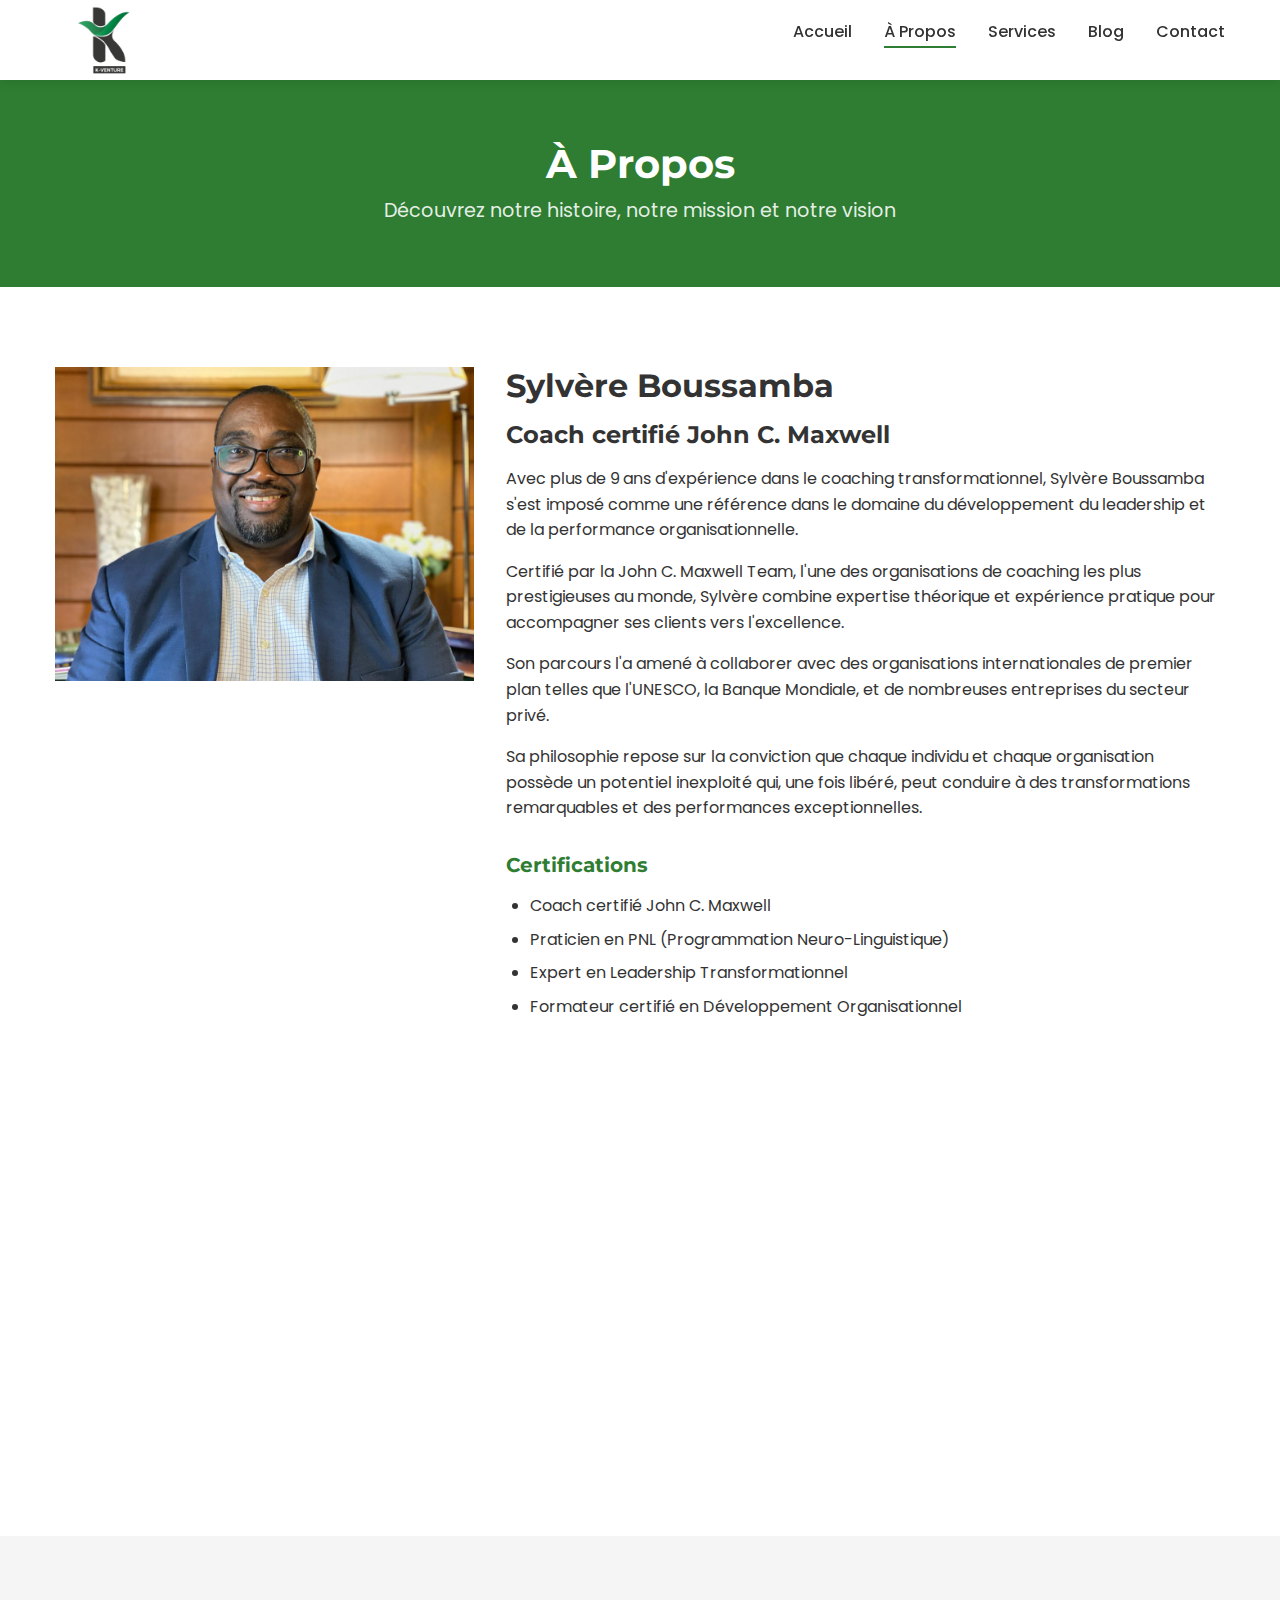
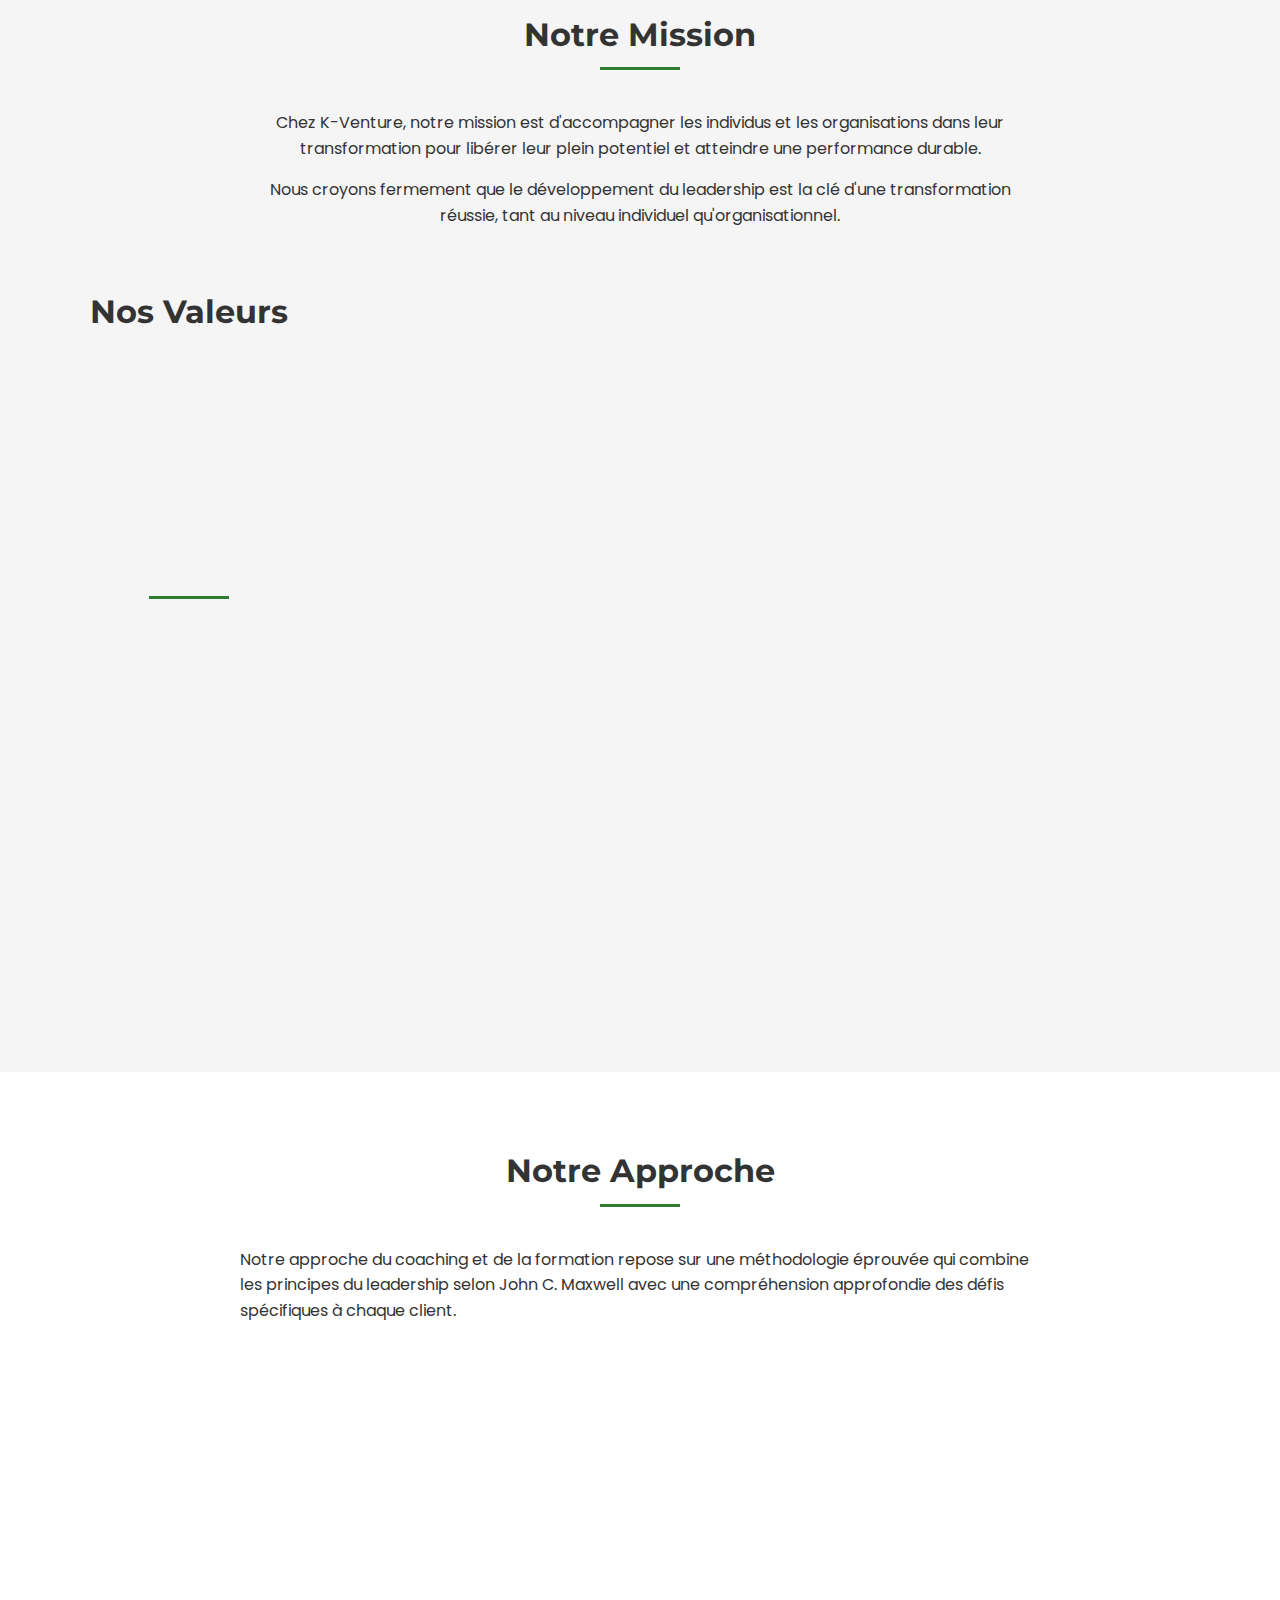
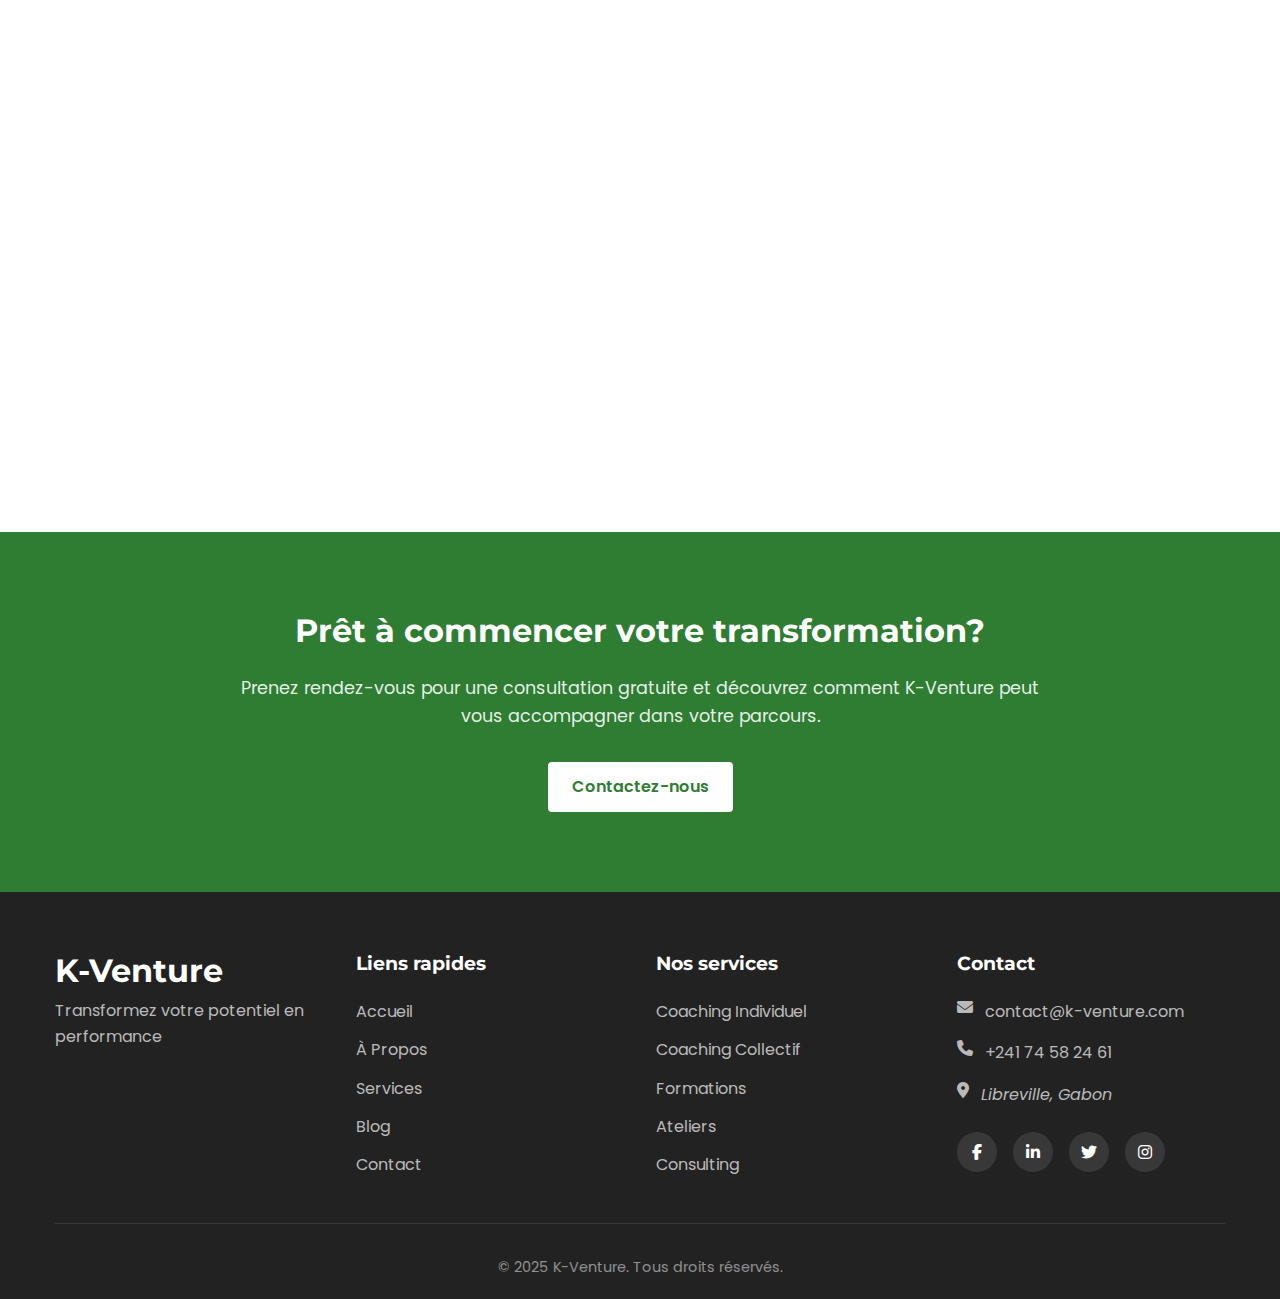
<file: about.html>
<!DOCTYPE html>
<html lang="fr">
<head>
  <meta charset="UTF-8">
  <meta name="viewport" content="width=device-width, initial-scale=1.0">
  <title>À Propos | K-Venture</title>
  <meta name="description" content="Découvrez Sylvère Boussamba, coach certifié John C. Maxwell et fondateur de K-Venture, cabinet de coaching transformationnel.">
  <link rel="stylesheet" href="styles.css">
  <link rel="stylesheet" href="https://cdnjs.cloudflare.com/ajax/libs/font-awesome/6.4.0/css/all.min.css">
  <link rel="preconnect" href="https://fonts.googleapis.com">
  <link rel="preconnect" href="https://fonts.gstatic.com" crossorigin>
  <link href="https://fonts.googleapis.com/css2?family=Montserrat:wght@300;400;500;600;700&family=Poppins:wght@300;400;500;600;700&display=swap" rel="stylesheet">
</head>
<body>
  <header>
    <div class="container">
      <div class="header-content">
        <div class="logo">
          <a href="index.html">
             <img class= "logo-entete" src="../photo/logo.png" alt="K-Venture">
          </a>
        </div>
        <nav>
          <ul class="nav-links">
            <li><a href="index.html">Accueil</a></li>
            <li><a href="about.html" class="active">À Propos</a></li>
            <li><a href="services.html">Services</a></li>
            <li><a href="blog.html">Blog</a></li>
            <li><a href="contact.html">Contact</a></li>
          </ul>
          <div class="mobile-menu-btn">
            <span></span>
            <span></span>
            <span></span>
          </div>
        </nav>
      </div>
    </div>
  </header>

  <main>
    <!-- Page Header -->
    <section class="page-header">
      <div class="container">
        <h1>À Propos</h1>
        <p>Découvrez notre histoire, notre mission et notre vision</p>
      </div>
    </section>

    <!-- About Sylvere -->
    <section class="about-sylvere">
      <div class="container">
        <div class="about-grid">
          <div class="about-image">
            <img src="../photo/coach-sylvere.jpeg" alt="Sylvère Boussamba, Coach certifié John C. Maxwell">
          </div>
          <div class="about-content">
            <h2>Sylvère Boussamba</h2>
            <h3>Coach certifié John C. Maxwell</h3>
            <p>Avec plus de 9 ans d'expérience dans le coaching transformationnel, Sylvère Boussamba s'est imposé comme une référence dans le domaine du développement du leadership et de la performance organisationnelle.</p>
            <p>Certifié par la John C. Maxwell Team, l'une des organisations de coaching les plus prestigieuses au monde, Sylvère combine expertise théorique et expérience pratique pour accompagner ses clients vers l'excellence.</p>
            <p>Son parcours l'a amené à collaborer avec des organisations internationales de premier plan telles que l'UNESCO, la Banque Mondiale, et de nombreuses entreprises du secteur privé.</p>
            <p>Sa philosophie repose sur la conviction que chaque individu et chaque organisation possède un potentiel inexploité qui, une fois libéré, peut conduire à des transformations remarquables et des performances exceptionnelles.</p>
            
            <div class="credentials">
              <h4>Certifications</h4>
              <ul>
                <li>Coach certifié John C. Maxwell</li>
                <li>Praticien en PNL (Programmation Neuro-Linguistique)</li>
                <li>Expert en Leadership Transformationnel</li>
                <li>Formateur certifié en Développement Organisationnel</li>
              </ul>
            </div>
            
            <div class="video-container">
              <iframe width="560" height="315" src="https://www.youtube.com/embed/Q8lts1iP1AM" title="Présentation de Sylvère Boussamba" frameborder="0" allow="accelerometer; autoplay; clipboard-write; encrypted-media; gyroscope; picture-in-picture" allowfullscreen></iframe>
            </div>
          </div>
        </div>
      </div>
    </section>

    <!-- Mission & Values -->
    <section class="mission-values">
      <div class="container">
        <div class="mission-content">
          <h2 class="section-title">Notre Mission</h2>
          <p>Chez K-Venture, notre mission est d'accompagner les individus et les organisations dans leur transformation pour libérer leur plein potentiel et atteindre une performance durable.</p>
          <p>Nous croyons fermement que le développement du leadership est la clé d'une transformation réussie, tant au niveau individuel qu'organisationnel.</p>
        </div>
        
        <div class="values-grid">
          <h2 class="section-title">Nos Valeurs</h2>
          <div class="value-card">
            <div class="value-icon">
              <i class="fas fa-lightbulb"></i>
            </div>
            <h3>Transformation</h3>
            <p>Nous croyons au pouvoir de la transformation comme moteur de progrès et d'évolution.</p>
          </div>
          <div class="value-card">
            <div class="value-icon">
              <i class="fas fa-rocket"></i>
            </div>
            <h3>Excellence</h3>
            <p>Nous visons l'excellence dans tout ce que nous entreprenons et encourageons nos clients à faire de même.</p>
          </div>
          <div class="value-card">
            <div class="value-icon">
              <i class="fas fa-handshake"></i>
            </div>
            <h3>Intégrité</h3>
            <p>Nous agissons avec honnêteté, transparence et respect dans toutes nos interactions.</p>
          </div>
          <div class="value-card">
            <div class="value-icon">
              <i class="fas fa-users"></i>
            </div>
            <h3>Leadership</h3>
            <p>Nous croyons que le leadership authentique est la clé d'une transformation durable.</p>
          </div>
        </div>
      </div>
    </section>

    <!-- Approach -->
    <section class="approach">
      <div class="container">
        <h2 class="section-title">Notre Approche</h2>
        <div class="approach-content">
          <p>Notre approche du coaching et de la formation repose sur une méthodologie éprouvée qui combine les principes du leadership selon John C. Maxwell avec une compréhension approfondie des défis spécifiques à chaque client.</p>
          
          <div class="approach-steps">
            <div class="step">
              <div class="step-number">1</div>
              <div class="step-content">
                <h3>Évaluation</h3>
                <p>Nous commençons par une évaluation approfondie pour comprendre vos besoins, vos défis et vos objectifs spécifiques.</p>
              </div>
            </div>
            <div class="step">
              <div class="step-number">2</div>
              <div class="step-content">
                <h3>Conception</h3>
                <p>Nous élaborons un programme sur mesure adapté à vos besoins spécifiques et aligné sur vos objectifs.</p>
              </div>
            </div>
            <div class="step">
              <div class="step-number">3</div>
              <div class="step-content">
                <h3>Implémentation</h3>
                <p>Nous mettons en œuvre le programme à travers des sessions de coaching, des ateliers et des formations.</p>
              </div>
            </div>
            <div class="step">
              <div class="step-number">4</div>
              <div class="step-content">
                <h3>Suivi</h3>
                <p>Nous assurons un suivi régulier pour mesurer les progrès et ajuster le programme si nécessaire.</p>
              </div>
            </div>
            <div class="step">
              <div class="step-number">5</div>
              <div class="step-content">
                <h3>Évaluation des résultats</h3>
                <p>Nous évaluons les résultats obtenus et définissons les prochaines étapes pour assurer une transformation durable.</p>
              </div>
            </div>
          </div>
        </div>
      </div>
    </section>

    <!-- CTA Section -->
    <section class="cta-section">
      <div class="container">
        <div class="cta-content">
          <h2>Prêt à commencer votre transformation?</h2>
          <p>Prenez rendez-vous pour une consultation gratuite et découvrez comment K-Venture peut vous accompagner dans votre parcours.</p>
          <a href="contact.html" class="btn btn-primary">Contactez-nous</a>
        </div>
      </div>
    </section>
  </main>

  <footer>
    <div class="container">
      <div class="footer-content">
        <div class="footer-logo">
          <h2>K-Venture</h2>
          <p>Transformez votre potentiel en performance</p>
        </div>
        <div class="footer-links">
          <h3>Liens rapides</h3>
          <ul>
            <li><a href="index.html">Accueil</a></li>
            <li><a href="about.html">À Propos</a></li>
            <li><a href="services.html">Services</a></li>
            <li><a href="blog.html">Blog</a></li>
            <li><a href="contact.html">Contact</a></li>
          </ul>
        </div>
        <div class="footer-services">
          <h3>Nos services</h3>
          <ul>
            <li><a href="services.html#individual">Coaching Individuel</a></li>
            <li><a href="services.html#collective">Coaching Collectif</a></li>
            <li><a href="services.html#training">Formations</a></li>
            <li><a href="services.html#workshops">Ateliers</a></li>
            <li><a href="services.html#consulting">Consulting</a></li>
          </ul>
        </div>
        <div class="footer-contact">
          <h3>Contact</h3>
          <ul>
            <li><i class="fas fa-envelope"></i> <a href="mailto:contact@k-venture.com">contact@k-venture.com</a></li>
            <li><i class="fas fa-phone"></i> <a href="tel:+123456789">+241 74 58 24 61</a></li>
            <li><i class="fas fa-map-marker-alt"></i> <address>Libreville, Gabon</address></li>
          </ul>
          <div class="social-links">
            <a href="#" target="_blank"><i class="fab fa-facebook-f"></i></a>
            <a href="#" target="_blank"><i class="fab fa-linkedin-in"></i></a>
            <a href="#" target="_blank"><i class="fab fa-twitter"></i></a>
            <a href="#" target="_blank"><i class="fab fa-instagram"></i></a>
          </div>
        </div>
      </div>
      <div class="footer-bottom">
        <p>&copy; 2025 K-Venture. Tous droits réservés.</p>
      </div>
    </div>
  </footer>

  <script src="script.js"></script>
</body>
</html>
</file>
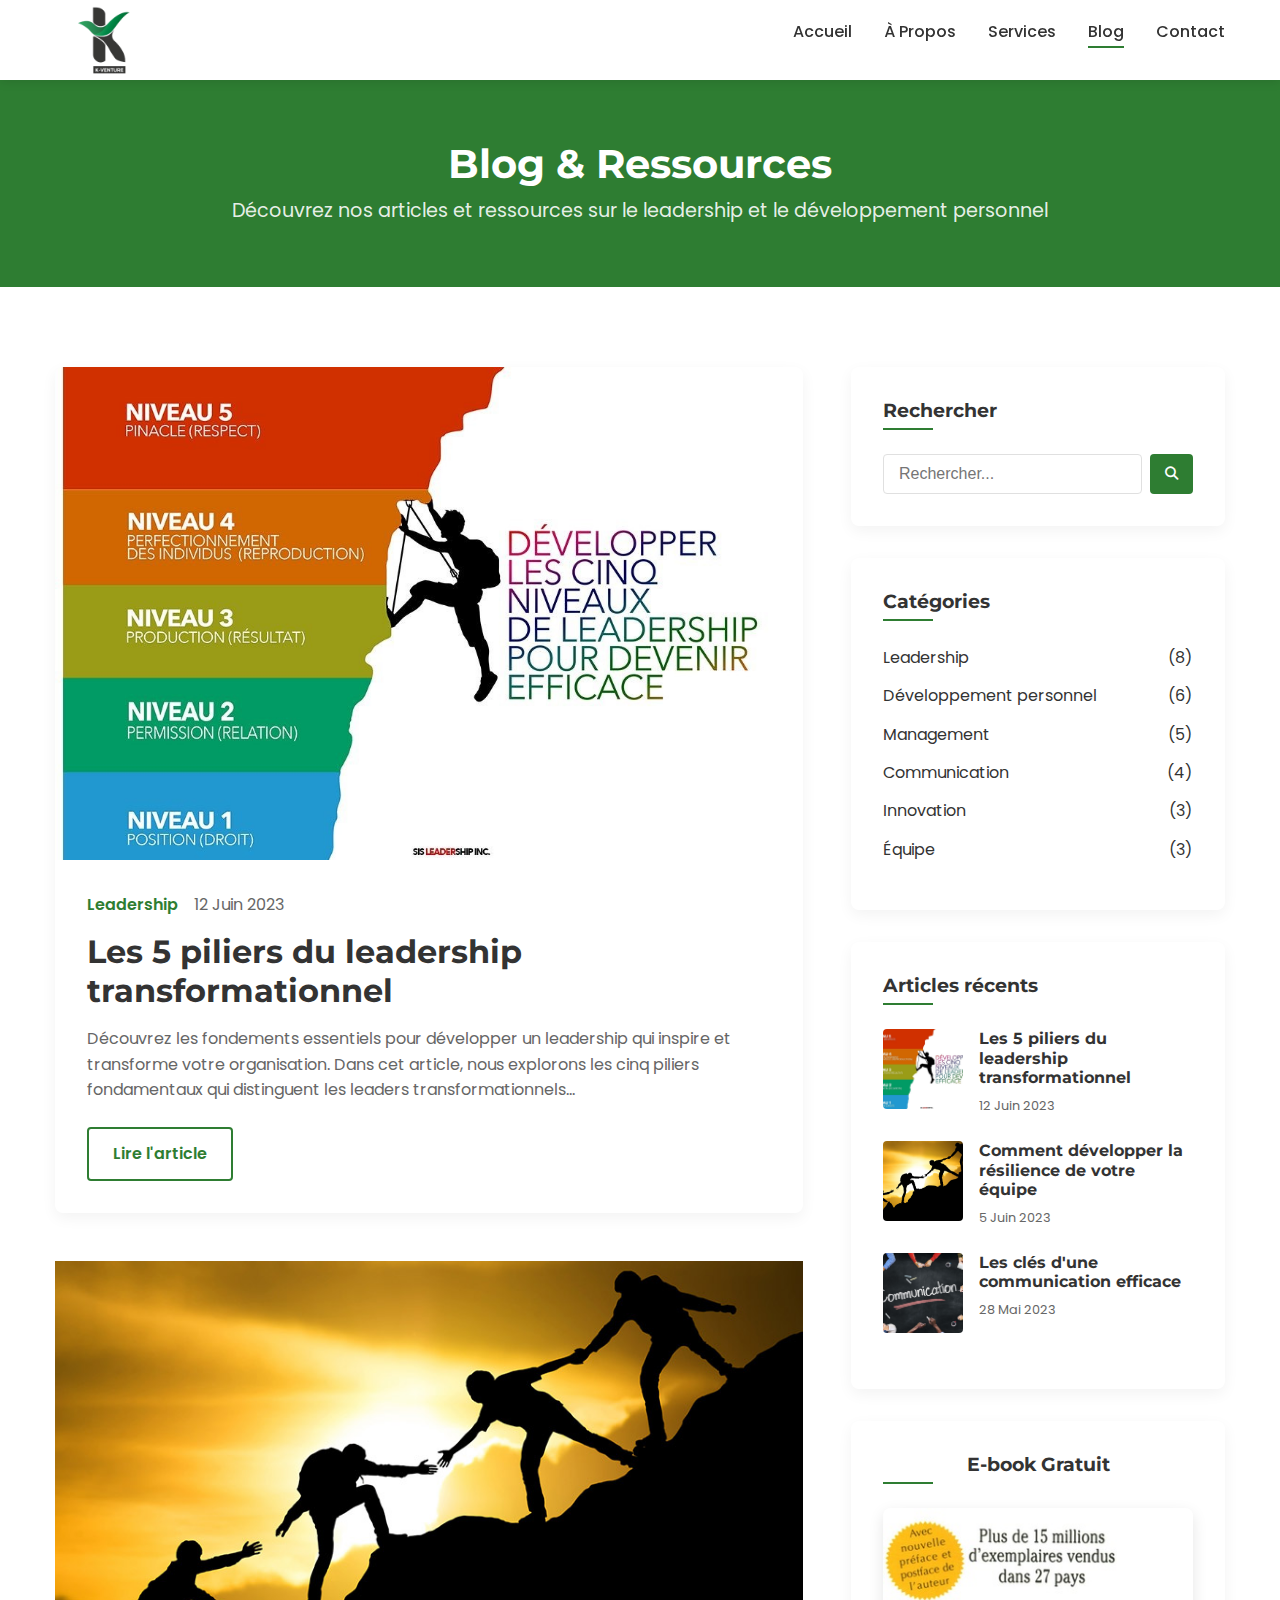
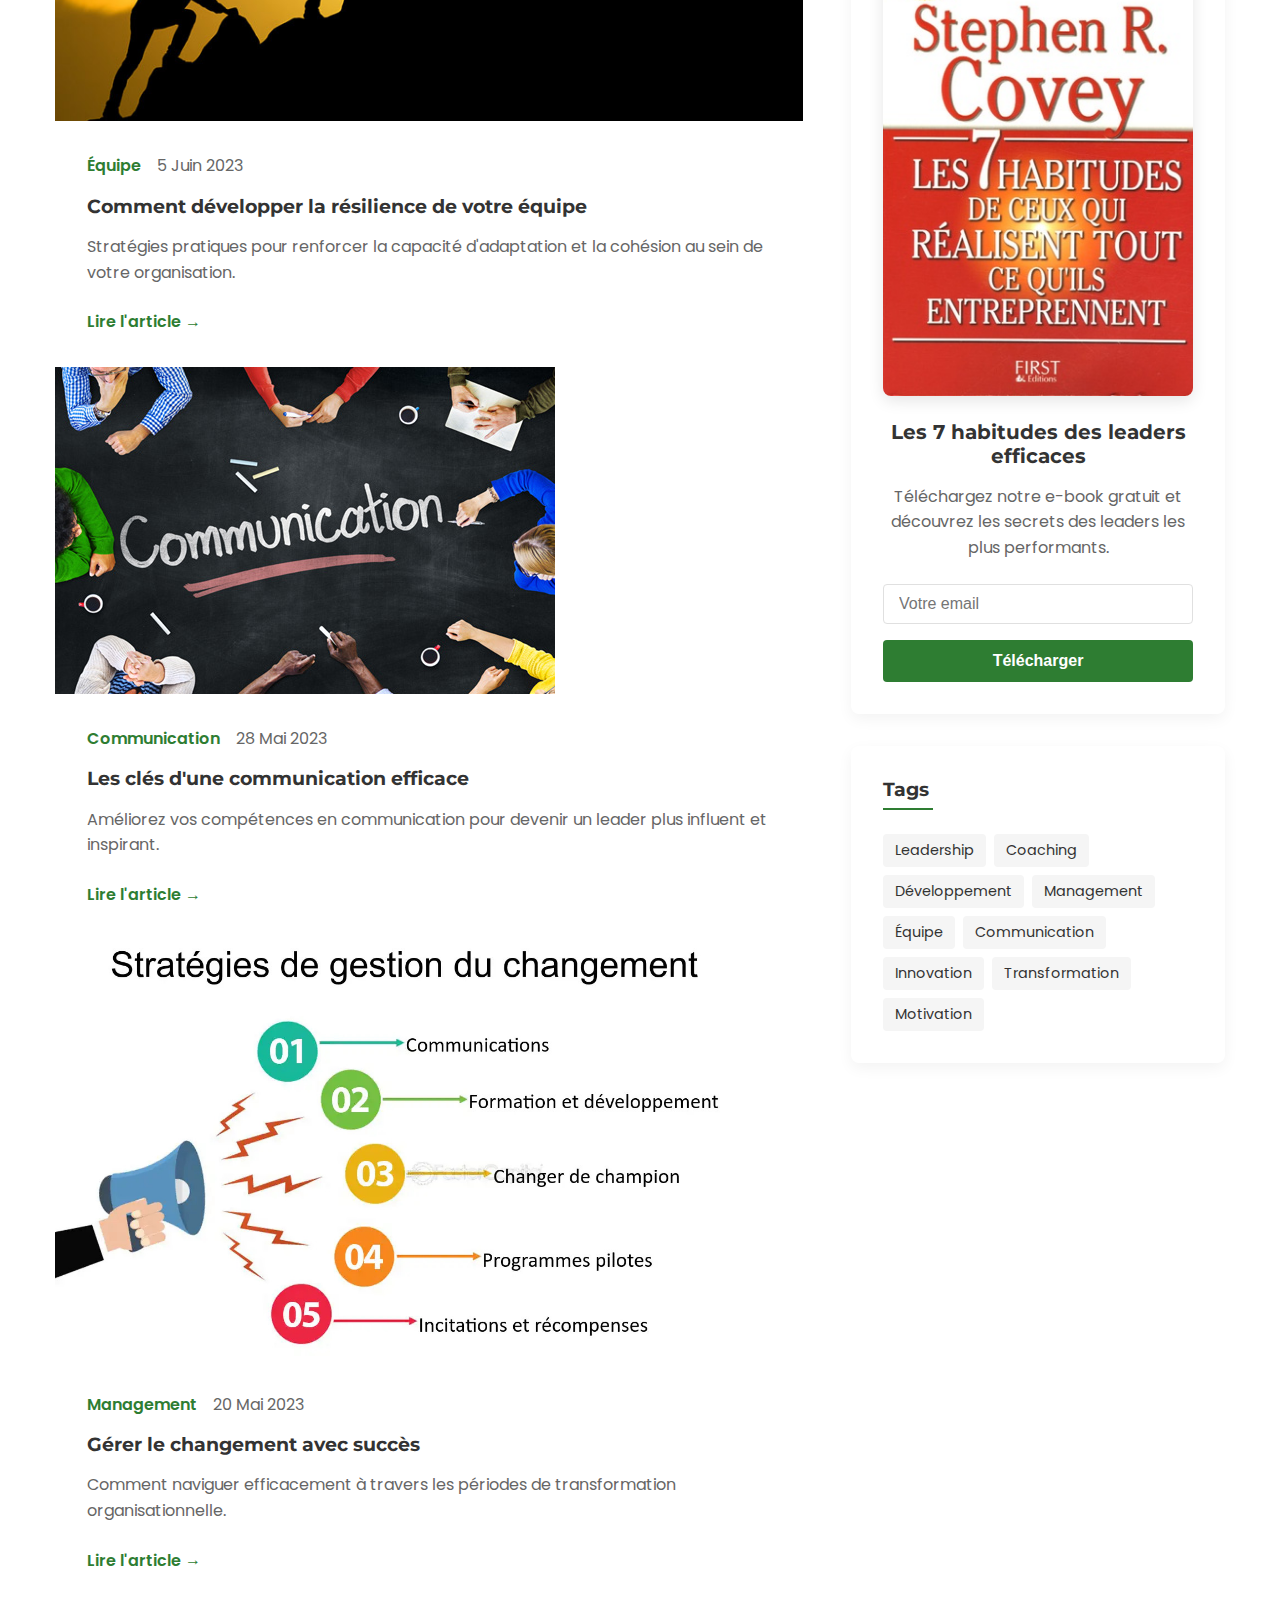
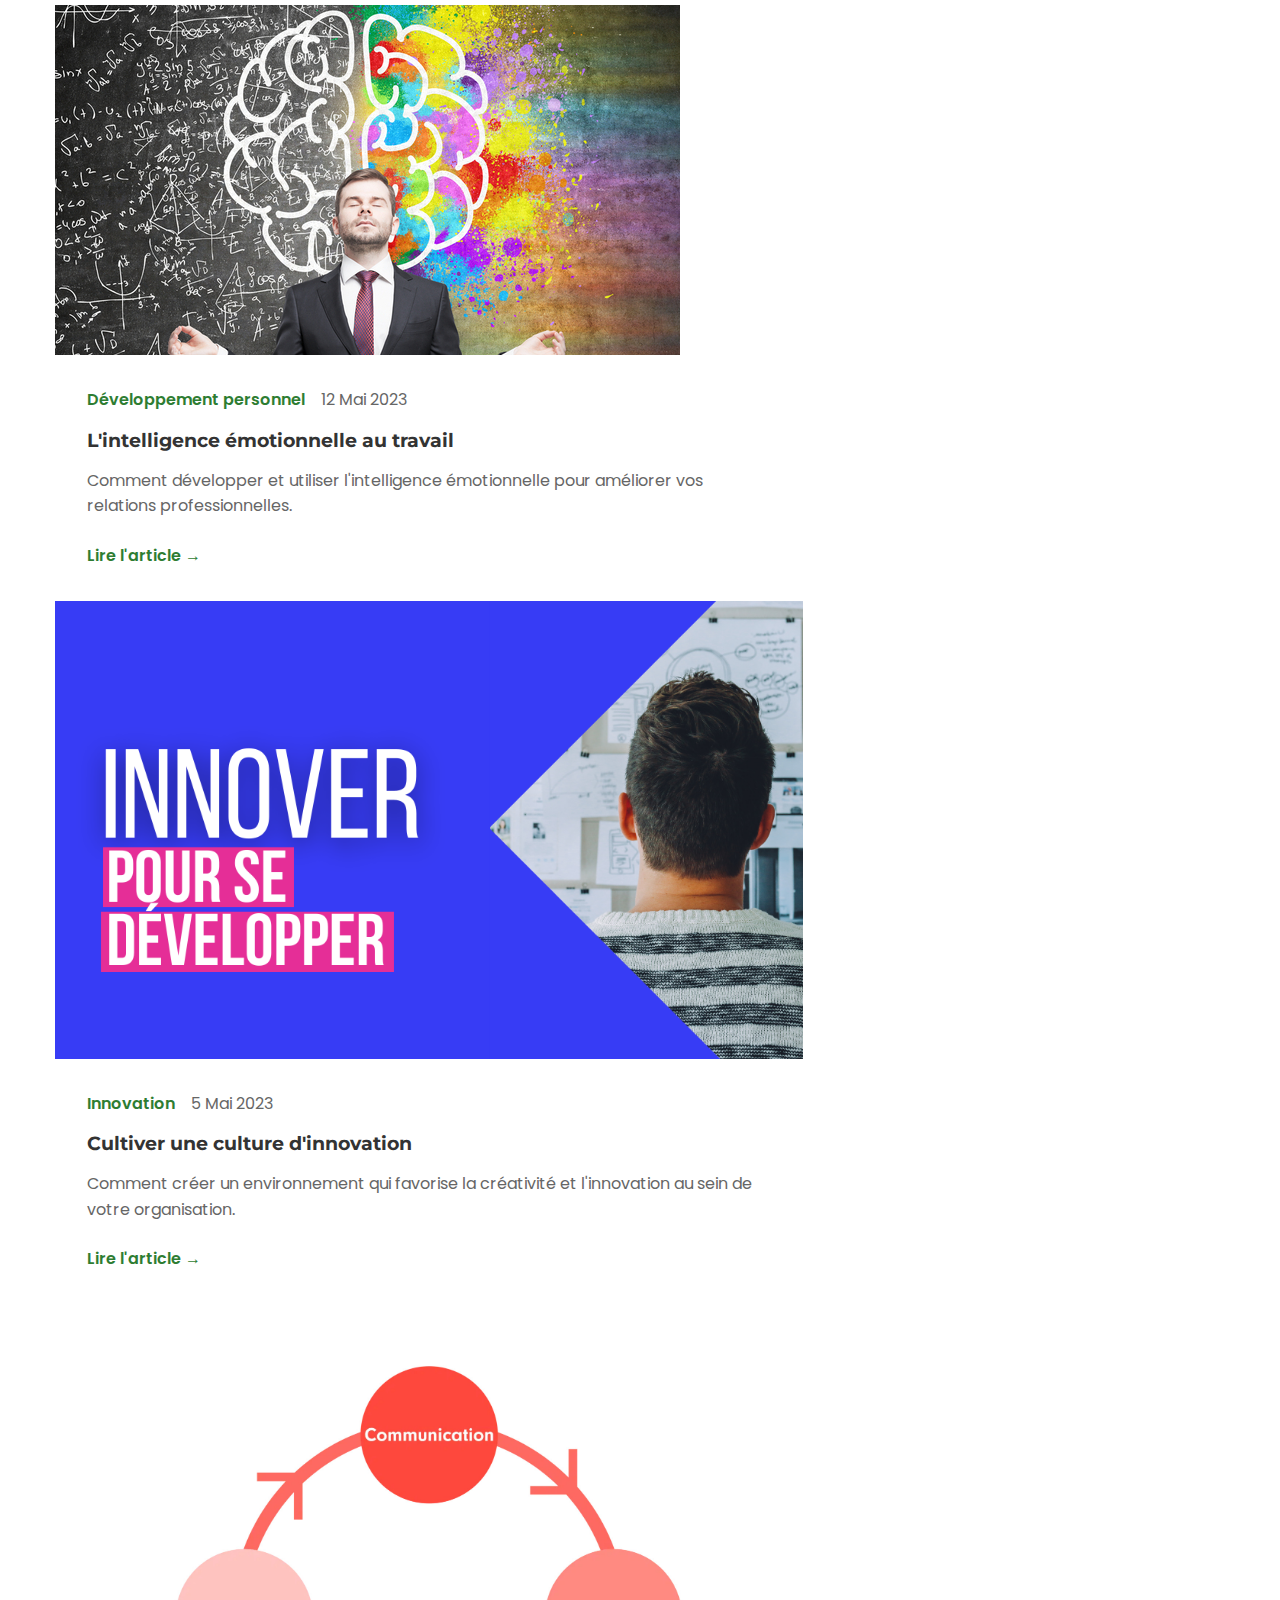
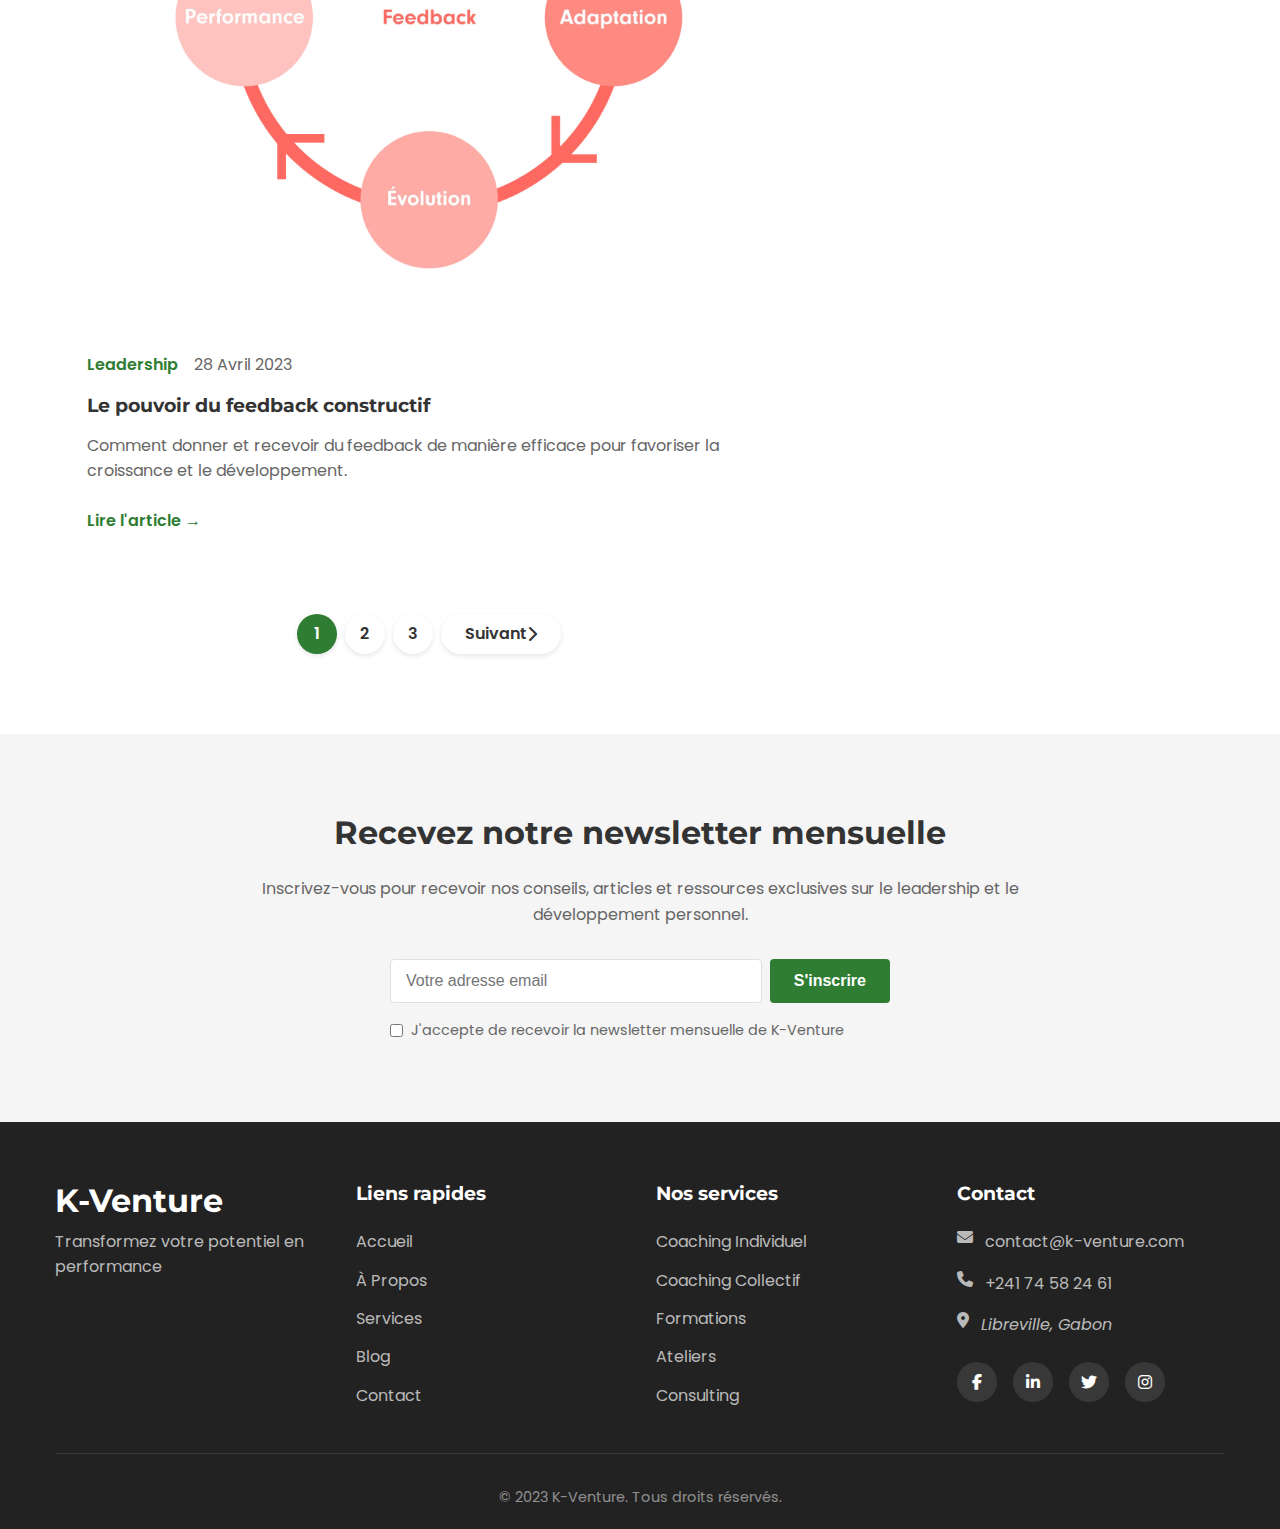
<file: blog.html>
<!DOCTYPE html>
<html lang="fr">
<head>
  <meta charset="UTF-8">
  <meta name="viewport" content="width=device-width, initial-scale=1.0">
  <title>Blog | K-Venture</title>
  <meta name="description" content="Découvrez nos articles et ressources sur le leadership, le développement personnel et la transformation organisationnelle.">
  <link rel="stylesheet" href="styles.css">
  <link rel="stylesheet" href="https://cdnjs.cloudflare.com/ajax/libs/font-awesome/6.4.0/css/all.min.css">
  <link rel="preconnect" href="https://fonts.googleapis.com">
  <link rel="preconnect" href="https://fonts.gstatic.com" crossorigin>
  <link href="https://fonts.googleapis.com/css2?family=Montserrat:wght@300;400;500;600;700&family=Poppins:wght@300;400;500;600;700&display=swap" rel="stylesheet">
</head>
<body>
  <header>
    <div class="container">
      <div class="header-content">
        <div class="logo">
          <a href="index.html">
            <img class= "logo-entete" src="../photo/logo.png" alt="K-Venture">
          </a>
        </div>
        <nav>
          <ul class="nav-links">
            <li><a href="index.html">Accueil</a></li>
            <li><a href="about.html">À Propos</a></li>
            <li><a href="services.html">Services</a></li>
            <li><a href="blog.html" class="active">Blog</a></li>
            <li><a href="contact.html">Contact</a></li>
          </ul>
          <div class="mobile-menu-btn">
            <span></span>
            <span></span>
            <span></span>
          </div>
        </nav>
      </div>
    </div>
  </header>

  <main>
    <!-- Page Header -->
    <section class="page-header">
      <div class="container">
        <h1>Blog & Ressources</h1>
        <p>Découvrez nos articles et ressources sur le leadership et le développement personnel</p>
      </div>
    </section>

    <!-- Blog Content -->
    <section class="blog-content">
      <div class="container">
        <div class="blog-layout">
          <!-- Main Content -->
          <div class="blog-main">
            <!-- Featured Article -->
            <div class="featured-article">
              <div class="article-image">
                <img src="../photo/5-niveau-leadership.jpg" alt="Les 5 piliers du leadership transformationnel">
              </div>
              <div class="article-content">
                <div class="article-meta">
                  <span class="category">Leadership</span>
                  <span class="date">12 Juin 2023</span>
                </div>
                <h2>Les 5 piliers du leadership transformationnel</h2>
                <p>Découvrez les fondements essentiels pour développer un leadership qui inspire et transforme votre organisation. Dans cet article, nous explorons les cinq piliers fondamentaux qui distinguent les leaders transformationnels...</p>
                <a href="#" class="btn btn-secondary">Lire l'article</a>
              </div>
            </div>

            <!-- Articles Grid -->
            <div class="articles-grid">
              <div class="article-card">
                <div class="article-image">
                  <img src="../photo/resilience.jpg" alt="Comment développer la résilience de votre équipe">
                </div>
                <div class="article-content">
                  <div class="article-meta">
                    <span class="category">Équipe</span>
                    <span class="date">5 Juin 2023</span>
                  </div>
                  <h3>Comment développer la résilience de votre équipe</h3>
                  <p>Stratégies pratiques pour renforcer la capacité d'adaptation et la cohésion au sein de votre organisation.</p>
                  <a href="#" class="read-more">Lire l'article</a>
                </div>
              </div>
              
              <div class="article-card">
                <div class="article-image">
                  <img src="../photo/Communiquer.jpg" alt="Les clés d'une communication efficace">
                </div>
                <div class="article-content">
                  <div class="article-meta">
                    <span class="category">Communication</span>
                    <span class="date">28 Mai 2023</span>
                  </div>
                  <h3>Les clés d'une communication efficace</h3>
                  <p>Améliorez vos compétences en communication pour devenir un leader plus influent et inspirant.</p>
                  <a href="#" class="read-more">Lire l'article</a>
                </div>
              </div>
              
              <div class="article-card">
                <div class="article-image">
                  <img src="../photo/changement.jpg" alt="Gérer le changement avec succès">
                </div>
                <div class="article-content">
                  <div class="article-meta">
                    <span class="category">Management</span>
                    <span class="date">20 Mai 2023</span>
                  </div>
                  <h3>Gérer le changement avec succès</h3>
                  <p>Comment naviguer efficacement à travers les périodes de transformation organisationnelle.</p>
                  <a href="#" class="read-more">Lire l'article</a>
                </div>
              </div>
              
              <div class="article-card">
                <div class="article-image">
                  <img src="../photo/intelligence.jpg" alt="L'intelligence émotionnelle au travail">
                </div>
                <div class="article-content">
                  <div class="article-meta">
                    <span class="category">Développement personnel</span>
                    <span class="date">12 Mai 2023</span>
                  </div>
                  <h3>L'intelligence émotionnelle au travail</h3>
                  <p>Comment développer et utiliser l'intelligence émotionnelle pour améliorer vos relations professionnelles.</p>
                  <a href="#" class="read-more">Lire l'article</a>
                </div>
              </div>
              
              <div class="article-card">
                <div class="article-image">
                  <img src="../photo/innove.png" alt="Cultiver une culture d'innovation">
                </div>
                <div class="article-content">
                  <div class="article-meta">
                    <span class="category">Innovation</span>
                    <span class="date">5 Mai 2023</span>
                  </div>
                  <h3>Cultiver une culture d'innovation</h3>
                  <p>Comment créer un environnement qui favorise la créativité et l'innovation au sein de votre organisation.</p>
                  <a href="#" class="read-more">Lire l'article</a>
                </div>
              </div>
              
              <div class="article-card">
                <div class="article-image">
                  <img src="../photo/feedbck.jpg" alt="Le pouvoir du feedback constructif">
                </div>
                <div class="article-content">
                  <div class="article-meta">
                    <span class="category">Leadership</span>
                    <span class="date">28 Avril 2023</span>
                  </div>
                  <h3>Le pouvoir du feedback constructif</h3>
                  <p>Comment donner et recevoir du feedback de manière efficace pour favoriser la croissance et le développement.</p>
                  <a href="#" class="read-more">Lire l'article</a>
                </div>
              </div>
            </div>

            <!-- Pagination -->
            <div class="pagination">
              <a href="#" class="active">1</a>
              <a href="#">2</a>
              <a href="#">3</a>
              <a href="#" class="next">Suivant <i class="fas fa-chevron-right"></i></a>
            </div>
          </div>

          <!-- Sidebar -->
          <div class="blog-sidebar">
            <!-- Search -->
            <div class="sidebar-widget search-widget">
              <h3>Rechercher</h3>
              <form class="search-form">
                <input type="text" placeholder="Rechercher...">
                <button type="submit"><i class="fas fa-search"></i></button>
              </form>
            </div>

            <!-- Categories -->
            <div class="sidebar-widget categories-widget">
              <h3>Catégories</h3>
              <ul>
                <li><a href="#">Leadership <span>(8)</span></a></li>
                <li><a href="#">Développement personnel <span>(6)</span></a></li>
                <li><a href="#">Management <span>(5)</span></a></li>
                <li><a href="#">Communication <span>(4)</span></a></li>
                <li><a href="#">Innovation <span>(3)</span></a></li>
                <li><a href="#">Équipe <span>(3)</span></a></li>
              </ul>
            </div>

            <!-- Recent Posts -->
            <div class="sidebar-widget recent-posts-widget">
              <h3>Articles récents</h3>
              <ul>
                <li>
                  <a href="#">
                    <div class="post-image">
                      <img src="../photo/5-niveau-leadership.jpg" alt="Les 5 piliers du leadership transformationnel">
                    </div>
                    <div class="post-info">
                      <h4>Les 5 piliers du leadership transformationnel</h4>
                      <span>12 Juin 2023</span>
                    </div>
                  </a>
                </li>
                <li>
                  <a href="#">
                    <div class="post-image">
                      <img src="../photo/resilience.jpg" alt="Comment développer la résilience de votre équipe">
                    </div>
                    <div class="post-info">
                      <h4>Comment développer la résilience de votre équipe</h4>
                      <span>5 Juin 2023</span>
                    </div>
                  </a>
                </li>
                <li>
                  <a href="#">
                    <div class="post-image">
                      <img src="../photo/Communiquer.jpg" alt="Les clés d'une communication efficace">
                    </div>
                    <div class="post-info">
                      <h4>Les clés d'une communication efficace</h4>
                      <span>28 Mai 2023</span>
                    </div>
                  </a>
                </li>
              </ul>
            </div>

            <!-- E-book Download -->
            <div class="sidebar-widget ebook-widget">
              <h3>E-book Gratuit</h3>
              <div class="ebook-content">
                <img src="../photo/book.jpg" alt="E-book: Les 7 habitudes des leaders efficaces">
                <h4>Les 7 habitudes des leaders efficaces</h4>
                <p>Téléchargez notre e-book gratuit et découvrez les secrets des leaders les plus performants.</p>
                <form class="ebook-form">
                  <input type="email" placeholder="Votre email" required>
                  <button type="submit" class="btn btn-primary">Télécharger</button>
                </form>
              </div>
            </div>

            <!-- Tags -->
            <div class="sidebar-widget tags-widget">
              <h3>Tags</h3>
              <div class="tags">
                <a href="#">Leadership</a>
                <a href="#">Coaching</a>
                <a href="#">Développement</a>
                <a href="#">Management</a>
                <a href="#">Équipe</a>
                <a href="#">Communication</a>
                <a href="#">Innovation</a>
                <a href="#">Transformation</a>
                <a href="#">Motivation</a>
              </div>
            </div>
          </div>
        </div>
      </div>
    </section>

    <!-- Newsletter -->
    <section class="newsletter">
      <div class="container">
        <div class="newsletter-content">
          <h2>Recevez notre newsletter mensuelle</h2>
          <p>Inscrivez-vous pour recevoir nos conseils, articles et ressources exclusives sur le leadership et le développement personnel.</p>
          <form id="newsletter-form" class="newsletter-form">
            <div class="form-group">
              <input type="email" id="email" name="email" placeholder="Votre adresse email" required>
              <button type="submit" class="btn btn-primary">S'inscrire</button>
            </div>
            <div class="form-consent">
              <input type="checkbox" id="consent" name="consent" required>
              <label for="consent">J'accepte de recevoir la newsletter mensuelle de K-Venture</label>
            </div>
          </form>
        </div>
      </div>
    </section>
  </main>

  <footer>
    <div class="container">
      <div class="footer-content">
        <div class="footer-logo">
          <h2>K-Venture</h2>
          <p>Transformez votre potentiel en performance</p>
        </div>
        <div class="footer-links">
          <h3>Liens rapides</h3>
          <ul>
            <li><a href="index.html">Accueil</a></li>
            <li><a href="about.html">À Propos</a></li>
            <li><a href="services.html">Services</a></li>
            <li><a href="blog.html">Blog</a></li>
            <li><a href="contact.html">Contact</a></li>
          </ul>
        </div>
        <div class="footer-services">
          <h3>Nos services</h3>
          <ul>
            <li><a href="services.html#individual">Coaching Individuel</a></li>
            <li><a href="services.html#collective">Coaching Collectif</a></li>
            <li><a href="services.html#training">Formations</a></li>
            <li><a href="services.html#workshops">Ateliers</a></li>
            <li><a href="services.html#consulting">Consulting</a></li>
          </ul>
        </div>
        <div class="footer-contact">
          <h3>Contact</h3>
          <ul>
            <li><i class="fas fa-envelope"></i> <a href="mailto:contact@k-venture.com">contact@k-venture.com</a></li>
            <li><i class="fas fa-phone"></i> <a href="tel:+123456789">+241 74 58 24 61</a></li>
            <li><i class="fas fa-map-marker-alt"></i> <address>Libreville, Gabon</address></li>
          </ul>
          <div class="social-links">
            <a href="#" target="_blank"><i class="fab fa-facebook-f"></i></a>
            <a href="#" target="_blank"><i class="fab fa-linkedin-in"></i></a>
            <a href="#" target="_blank"><i class="fab fa-twitter"></i></a>
            <a href="#" target="_blank"><i class="fab fa-instagram"></i></a>
          </div>
        </div>
      </div>
      <div class="footer-bottom">
        <p>&copy; 2023 K-Venture. Tous droits réservés.</p>
      </div>
    </div>
  </footer>

  <script src="script.js"></script>
</body>
</html>
</file>
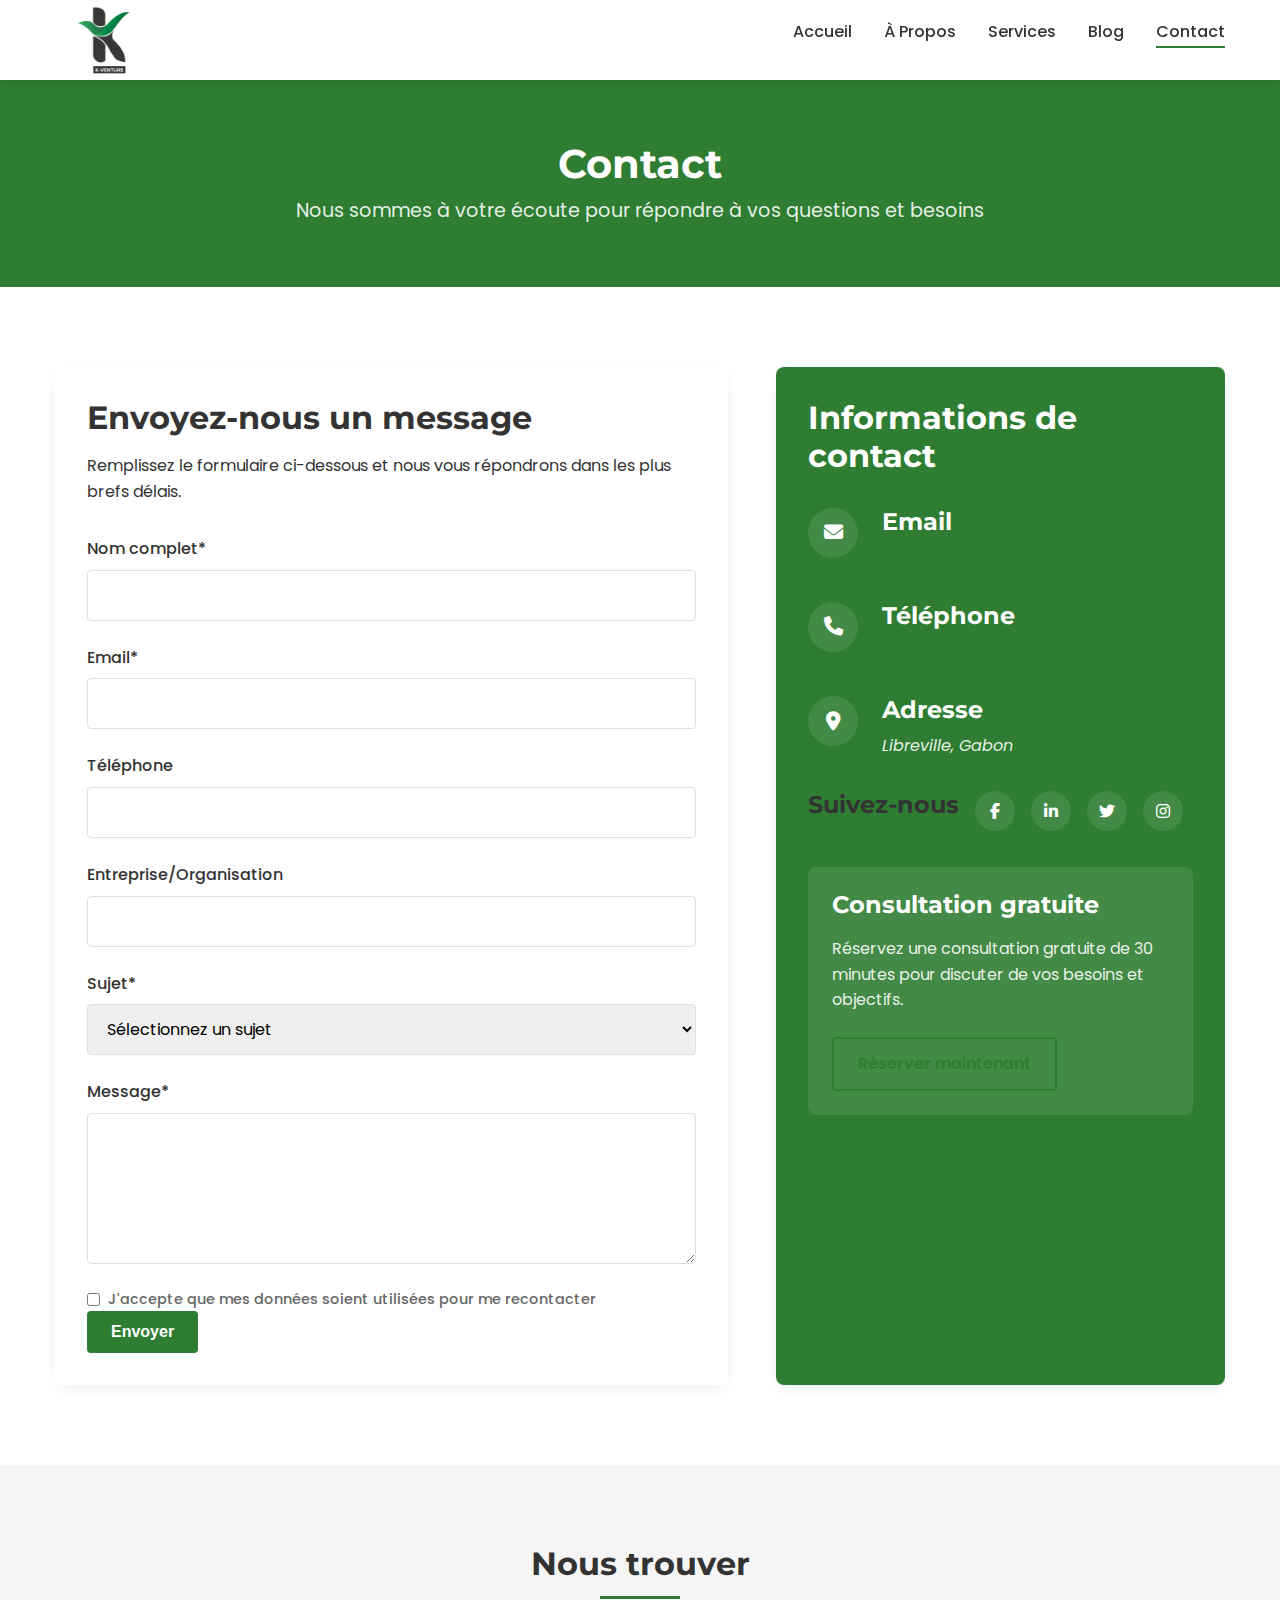
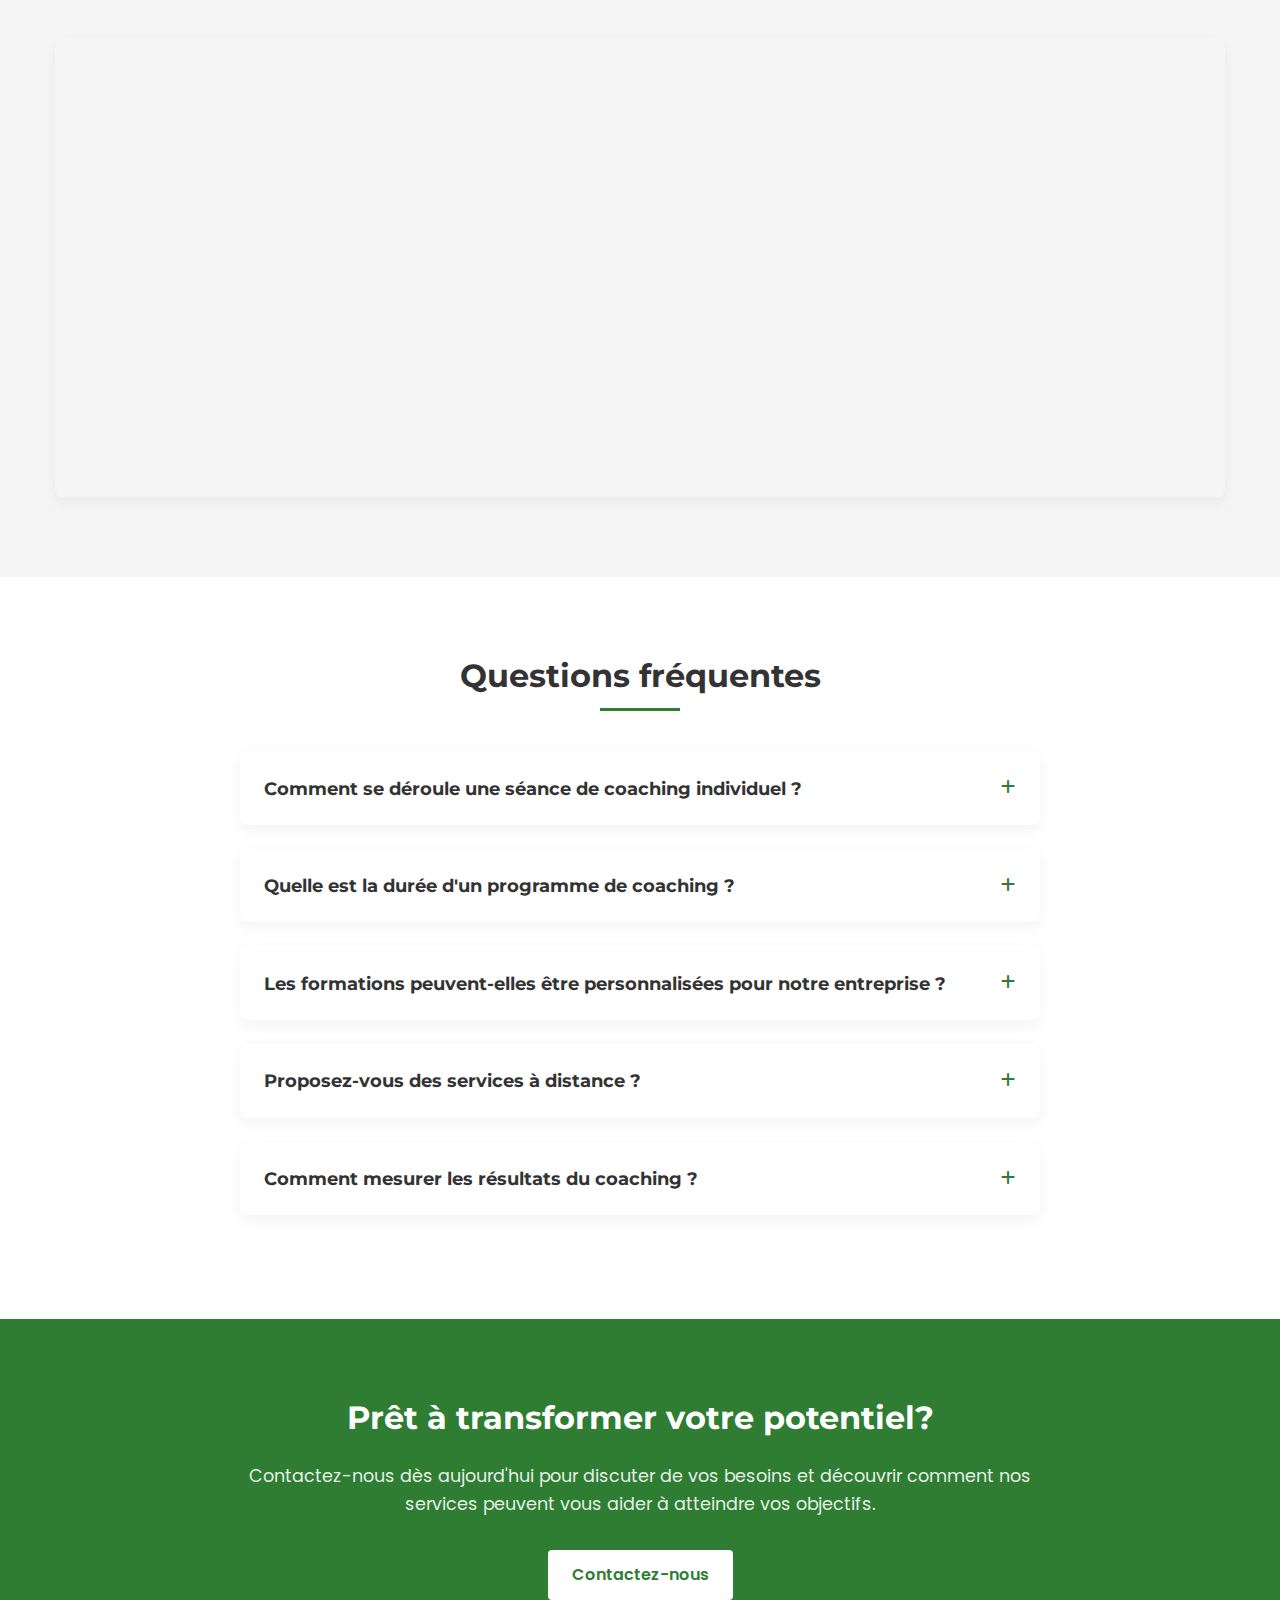
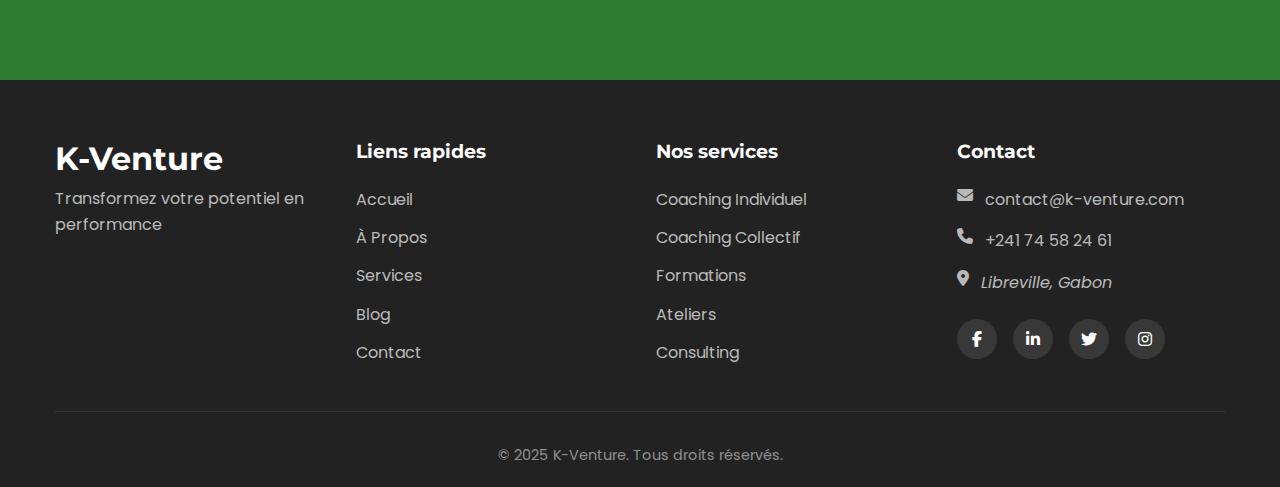
<file: contact.html>
<!DOCTYPE html>
<html lang="fr">
<head>
  <meta charset="UTF-8">
  <meta name="viewport" content="width=device-width, initial-scale=1.0">
  <title>Contact | K-Venture</title>
  <meta name="description" content="Contactez K-Venture pour vos besoins en coaching transformationnel, formations et accompagnement.">
  <link rel="stylesheet" href="styles.css">
  <link rel="stylesheet" href="https://cdnjs.cloudflare.com/ajax/libs/font-awesome/6.4.0/css/all.min.css">
  <link rel="preconnect" href="https://fonts.googleapis.com">
  <link rel="preconnect" href="https://fonts.gstatic.com" crossorigin>
  <link href="https://fonts.googleapis.com/css2?family=Montserrat:wght@300;400;500;600;700&family=Poppins:wght@300;400;500;600;700&display=swap" rel="stylesheet">
</head>
<body>
  <header>
    <div class="container">
      <div class="header-content">
        <div class="logo">
          <a href="index.html">
            <img class= "logo-entete" src="../photo/logo.png" alt="K-Venture">
          </a>
        </div>
        <nav>
          <ul class="nav-links">
            <li><a href="index.html">Accueil</a></li>
            <li><a href="about.html">À Propos</a></li>
            <li><a href="services.html">Services</a></li>
            <li><a href="blog.html">Blog</a></li>
            <li><a href="contact.html" class="active">Contact</a></li>
          </ul>
          <div class="mobile-menu-btn">
            <span></span>
            <span></span>
            <span></span>
          </div>
        </nav>
      </div>
    </div>
  </header>

  <main>
    <!-- Page Header -->
    <section class="page-header">
      <div class="container">
        <h1>Contact</h1>
        <p>Nous sommes à votre écoute pour répondre à vos questions et besoins</p>
      </div>
    </section>

    <!-- Contact Content -->
    <section class="contact-content">
      <div class="container">
        <div class="contact-grid">
          <!-- Contact Form -->
          <div class="contact-form-container">
            <h2>Envoyez-nous un message</h2>
            <p>Remplissez le formulaire ci-dessous et nous vous répondrons dans les plus brefs délais.</p>
            
            <form id="contact-form" class="contact-form" name="contact" method="POST" data-netlify-recaptcha="true">
              <input type="hidden" name="form-name" value="contact">
              
              <div class="form-group">
                <label for="name">Nom complet*</label>
                <input type="text" id="name" name="name" required>
              </div>
              
              <div class="form-group">
                <label for="email">Email*</label>
                <input type="email" id="email" name="email" required>
              </div>
              
              <div class="form-group">
                <label for="phone">Téléphone</label>
                <input type="tel" id="phone" name="phone">
              </div>
              
              <div class="form-group">
                <label for="company">Entreprise/Organisation</label>
                <input type="text" id="company" name="company">
              </div>
              
              <div class="form-group">
                <label for="subject">Sujet*</label>
                <select id="subject" name="subject" required>
                  <option value="">Sélectionnez un sujet</option>
                  <option value="coaching-individuel">Coaching Individuel</option>
                  <option value="coaching-collectif">Coaching Collectif</option>
                  <option value="formations">Formations</option>
                  <option value="ateliers">Ateliers</option>
                  <option value="consulting">Consulting</option>
                  <option value="autre">Autre</option>
                </select>
              </div>
              
              <div class="form-group">
                <label for="message">Message*</label>
                <textarea id="message" name="message" rows="5" required></textarea>
              </div>
              
              <div class="form-consent">
                <input type="checkbox" id="consent" name="consent" required>
                <label for="consent">J'accepte que mes données soient utilisées pour me recontacter</label>
              </div>
              
              <button type="submit" class="btn btn-primary">Envoyer</button>
            </form>
          </div>

          <!-- Contact Info -->
          <div class="contact-info">
            <h2>Informations de contact</h2>
            
            <div class="info-item">
              <div class="info-icon">
                <i class="fas fa-envelope"></i>
              </div>
              <div class="info-content">
                <h3>Email</h3>
                <p><a href="mailto:contact@k-venture.com">contact@k-venture.com</a></p>
              </div>
            </div>
            
            <div class="info-item">
              <div class="info-icon">
                <i class="fas fa-phone"></i>
              </div>
              <div class="info-content">
                <h3>Téléphone</h3>
                <p><a href="tel:+123456789">+241 74 58 24 61</a></p>
              </div>
            </div>
            
            <div class="info-item">
              <div class="info-icon">
                <i class="fas fa-map-marker-alt"></i>
              </div>
              <div class="info-content">
                <h3>Adresse</h3>
                <address>Libreville, Gabon</address>
              </div>
            </div>
            
            <div class="social-links">
              <h3>Suivez-nous</h3>
              <div class="social-icons">
                <a href="#" target="_blank"><i class="fab fa-facebook-f"></i></a>
                <a href="#" target="_blank"><i class="fab fa-linkedin-in"></i></a>
                <a href="#" target="_blank"><i class="fab fa-twitter"></i></a>
                <a href="#" target="_blank"><i class="fab fa-instagram"></i></a>
              </div>
            </div>
            
            <div class="contact-cta">
              <h3>Consultation gratuite</h3>
              <p>Réservez une consultation gratuite de 30 minutes pour discuter de vos besoins et objectifs.</p>
              <a href="#" class="btn btn-secondary">Réserver maintenant</a>
            </div>
          </div>
        </div>
      </div>
    </section>

    <!-- Map Section -->
    <section class="map-section">
      <div class="container">
        <h2 class="section-title">Nous trouver</h2>
        <div class="map-container">
          <iframe src="https://www.google.com/maps/embed?pb=!1m18!1m12!1m3!1d3989.7117930163977!2d9.4478777740549!3d0.41868996386304413!2m3!1f0!2f0!3f0!3m2!1i1024!2i768!4f13.1!3m3!1m2!1s0x107f3b647fa9ea09%3A0x7314a12de1932d03!2sOgoou%C3%A9%20Labs!5e0!3m2!1sfr!2sga!4v1741402393902!5m2!1sfr!2sga" width="100%" height="450" style="border:0;" allowfullscreen="" loading="lazy" referrerpolicy="no-referrer-when-downgrade"></iframe>
        </div>
      </div>
    </section>

    <!-- FAQ Section -->
    <section class="faq-section">
      <div class="container">
        <h2 class="section-title">Questions fréquentes</h2>
        <div class="faq-container">
          <div class="faq-item">
            <div class="faq-question">
              <h3>Comment se déroule une séance de coaching individuel ?</h3>
              <span class="faq-toggle"><i class="fas fa-plus"></i></span>
            </div>
            <div class="faq-answer">
              <p>Une séance de coaching individuel dure généralement entre 60 et 90 minutes. Lors de la première séance, nous établissons ensemble vos objectifs et élaborons un plan d'action personnalisé. Les séances suivantes sont consacrées à la mise en œuvre de ce plan, avec des exercices pratiques et des réflexions guidées.</p>
            </div>
          </div>
          
          <div class="faq-item">
            <div class="faq-question">
              <h3>Quelle est la durée d'un programme de coaching ?</h3>
              <span class="faq-toggle"><i class="fas fa-plus"></i></span>
            </div>
            <div class="faq-answer">
              <p>La durée d'un programme de coaching varie en fonction de vos objectifs et besoins spécifiques. En général, un programme complet s'étend sur 3 à 6 mois, avec des séances hebdomadaires ou bimensuelles. Nous proposons également des formules plus courtes ou plus longues selon vos besoins.</p>
            </div>
          </div>
          
          <div class="faq-item">
            <div class="faq-question">
              <h3>Les formations peuvent-elles être personnalisées pour notre entreprise ?</h3>
              <span class="faq-toggle"><i class="fas fa-plus"></i></span>
            </div>
            <div class="faq-answer">
              <p>Absolument ! Toutes nos formations peuvent être adaptées aux besoins spécifiques de votre organisation. Nous commençons par une analyse approfondie de vos besoins et objectifs, puis nous concevons un programme sur mesure qui répond précisément à vos attentes.</p>
            </div>
          </div>
          
          <div class="faq-item">
            <div class="faq-question">
              <h3>Proposez-vous des services à distance ?</h3>
              <span class="faq-toggle"><i class="fas fa-plus"></i></span>
            </div>
            <div class="faq-answer">
              <p>Oui, nous proposons des services de coaching et de formation à distance via des plateformes de visioconférence. Cette option offre une grande flexibilité et permet de bénéficier de nos services quel que soit votre emplacement géographique.</p>
            </div>
          </div>
          
          <div class="faq-item">
            <div class="faq-question">
              <h3>Comment mesurer les résultats du coaching ?</h3>
              <span class="faq-toggle"><i class="fas fa-plus"></i></span>
            </div>
            <div class="faq-answer">
              <p>Nous mettons en place des indicateurs de performance clés (KPI) dès le début du programme, en fonction de vos objectifs. Ces indicateurs peuvent être quantitatifs (chiffres, résultats) ou qualitatifs (satisfaction, bien-être). Nous effectuons des évaluations régulières pour mesurer les progrès et ajuster le programme si nécessaire.</p>
            </div>
          </div>
        </div>
      </div>
    </section>

    <!-- CTA Section -->
    <section class="cta-section">
      <div class="container">
        <div class="cta-content">
          <h2>Prêt à transformer votre potentiel?</h2>
          <p>Contactez-nous dès aujourd'hui pour discuter de vos besoins et découvrir comment nos services peuvent vous aider à atteindre vos objectifs.</p>
          <a href="#contact-form" class="btn btn-primary">Contactez-nous</a>
        </div>
      </div>
    </section>
  </main>

  <footer>
    <div class="container">
      <div class="footer-content">
        <div class="footer-logo">
          <h2>K-Venture</h2>
          <p>Transformez votre potentiel en performance</p>
        </div>
        <div class="footer-links">
          <h3>Liens rapides</h3>
          <ul>
            <li><a href="index.html">Accueil</a></li>
            <li><a href="about.html">À Propos</a></li>
            <li><a href="services.html">Services</a></li>
            <li><a href="blog.html">Blog</a></li>
            <li><a href="contact.html">Contact</a></li>
          </ul>
        </div>
        <div class="footer-services">
          <h3>Nos services</h3>
          <ul>
            <li><a href="services.html#individual">Coaching Individuel</a></li>
            <li><a href="services.html#collective">Coaching Collectif</a></li>
            <li><a href="services.html#training">Formations</a></li>
            <li><a href="services.html#workshops">Ateliers</a></li>
            <li><a href="services.html#consulting">Consulting</a></li>
          </ul>
        </div>
        <div class="footer-contact">
          <h3>Contact</h3>
          <ul>
            <li><i class="fas fa-envelope"></i> <a href="mailto:contact@k-venture.com">contact@k-venture.com</a></li>
            <li><i class="fas fa-phone"></i> <a href="tel:+123456789">+241 74 58 24 61</a></li>
            <li><i class="fas fa-map-marker-alt"></i> <address>Libreville, Gabon</address></li>
          </ul>
          <div class="social-links">
            <a href="#" target="_blank"><i class="fab fa-facebook-f"></i></a>
            <a href="#" target="_blank"><i class="fab fa-linkedin-in"></i></a>
            <a href="#" target="_blank"><i class="fab fa-twitter"></i></a>
            <a href="#" target="_blank"><i class="fab fa-instagram"></i></a>
          </div>
        </div>
      </div>
      <div class="footer-bottom">
        <p>&copy; 2025 K-Venture. Tous droits réservés.</p>
      </div>
    </div>
  </footer>

  <script src="script.js"></script>
</body>
</html>
</file>
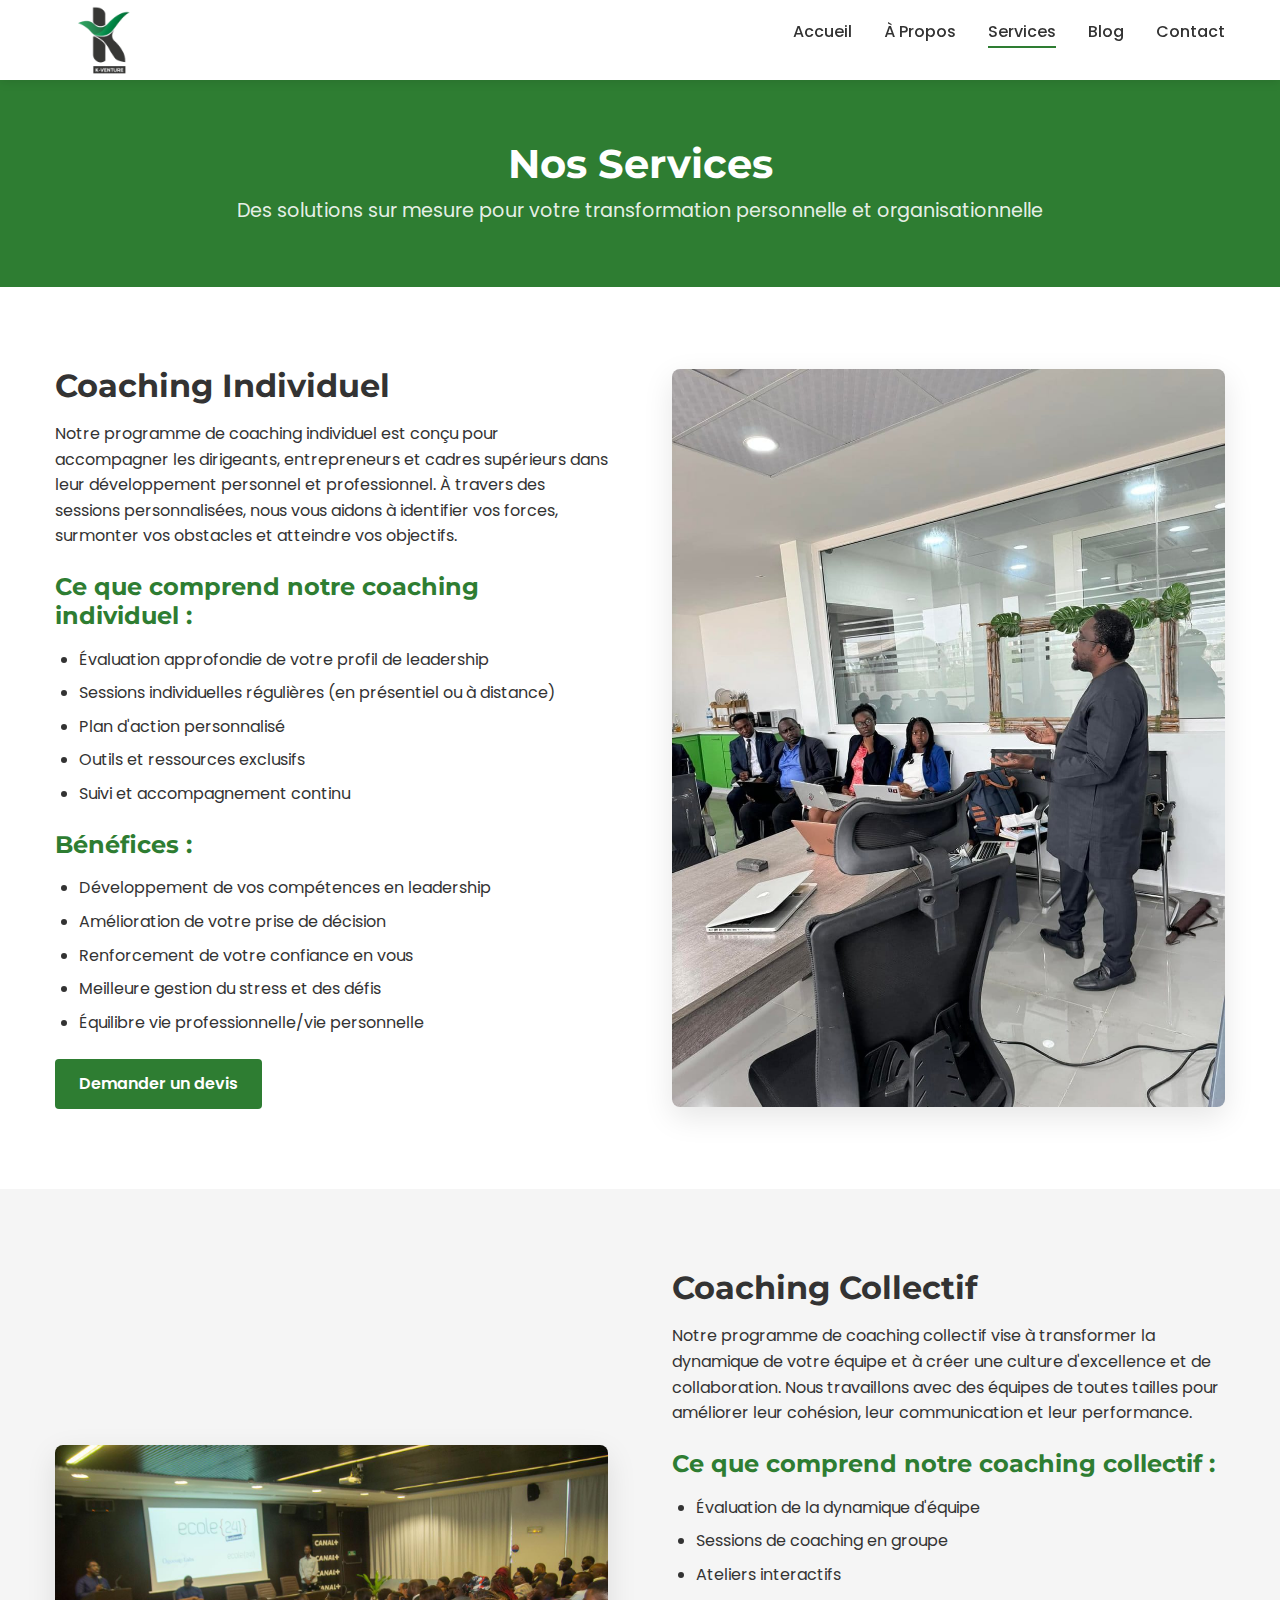
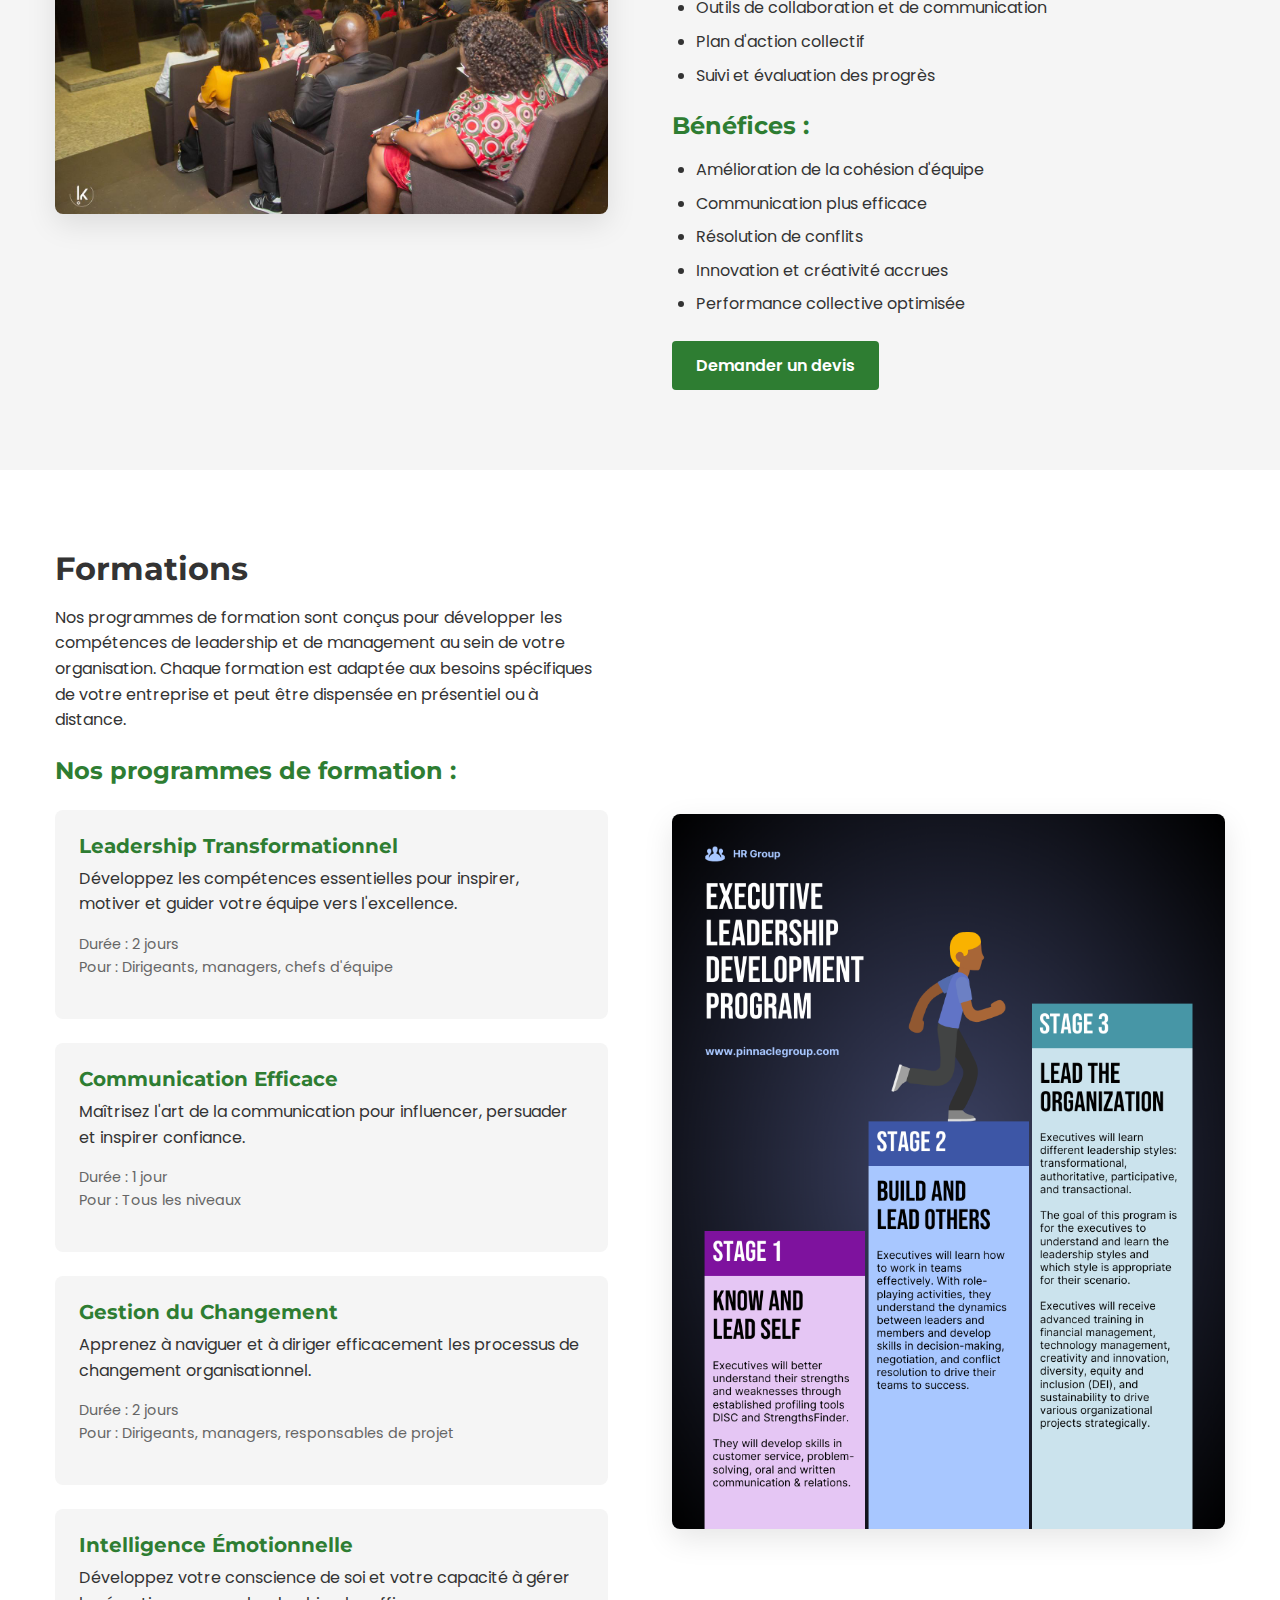
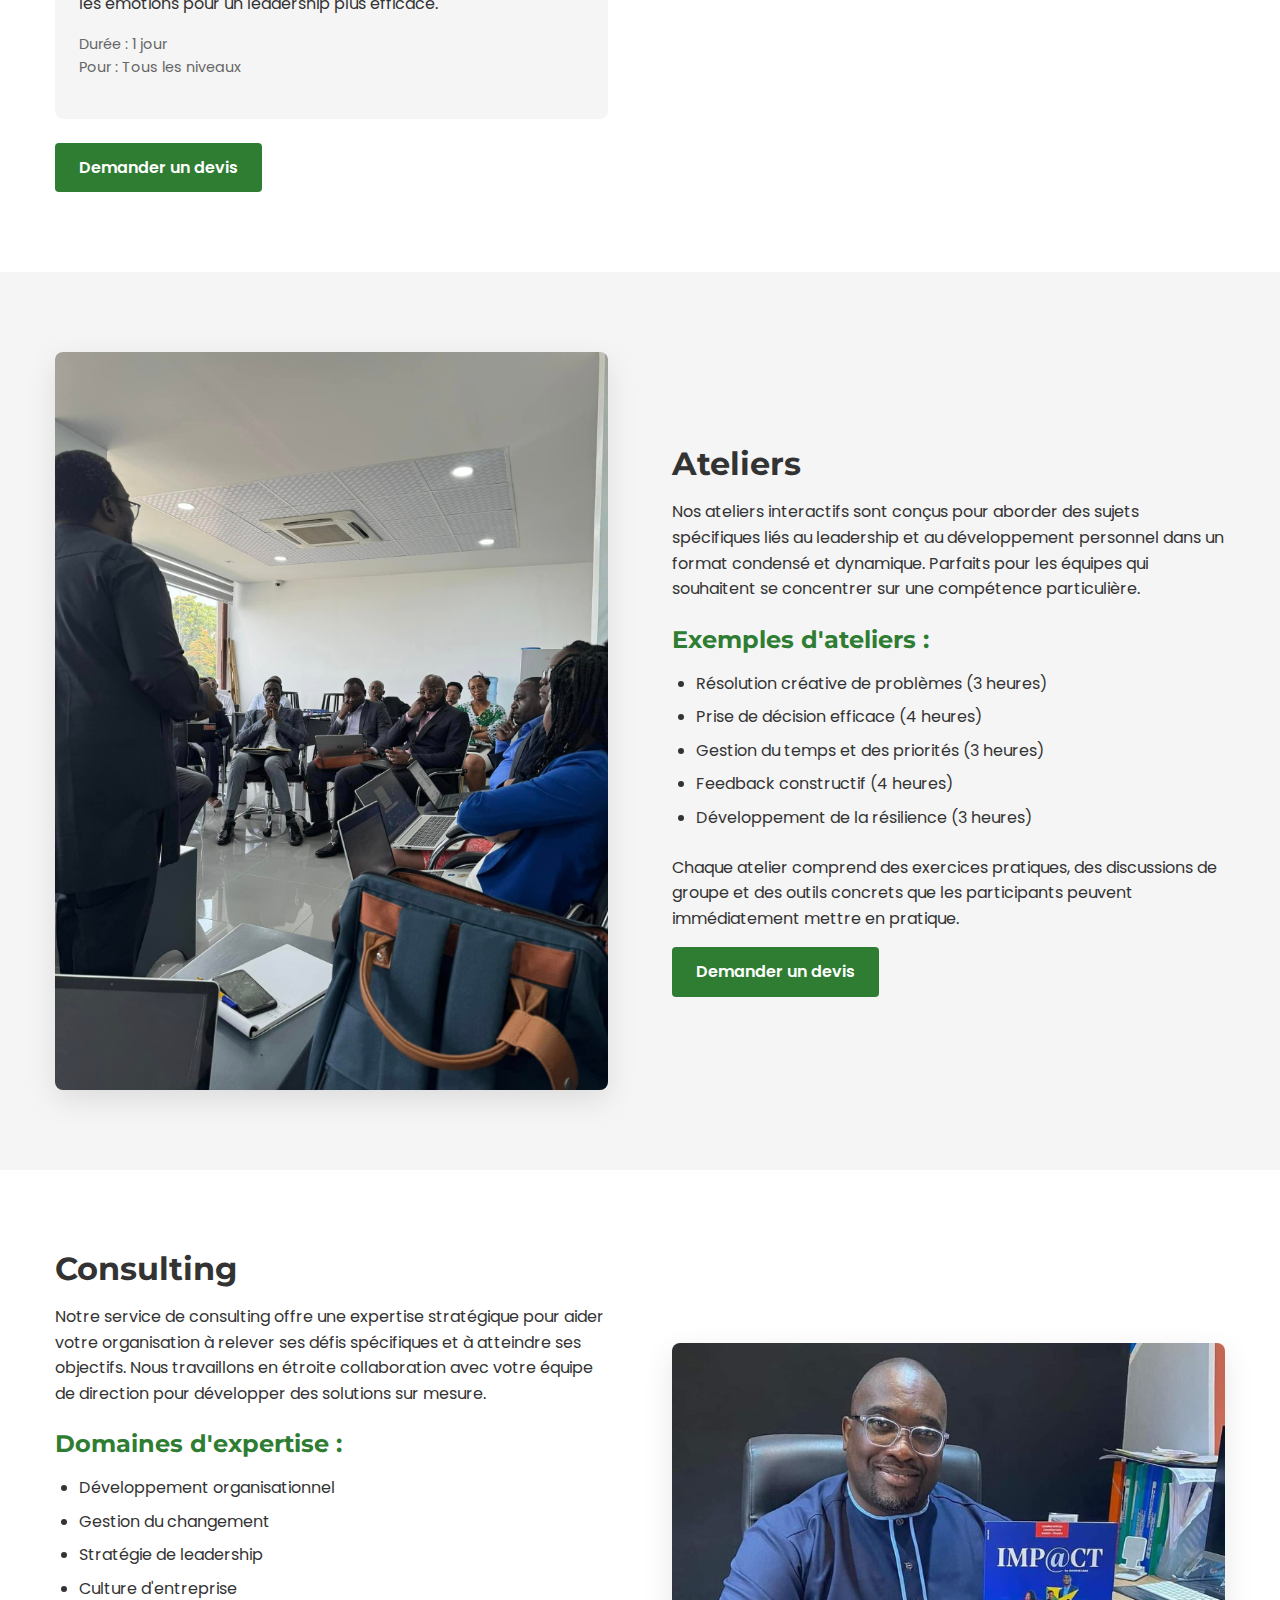
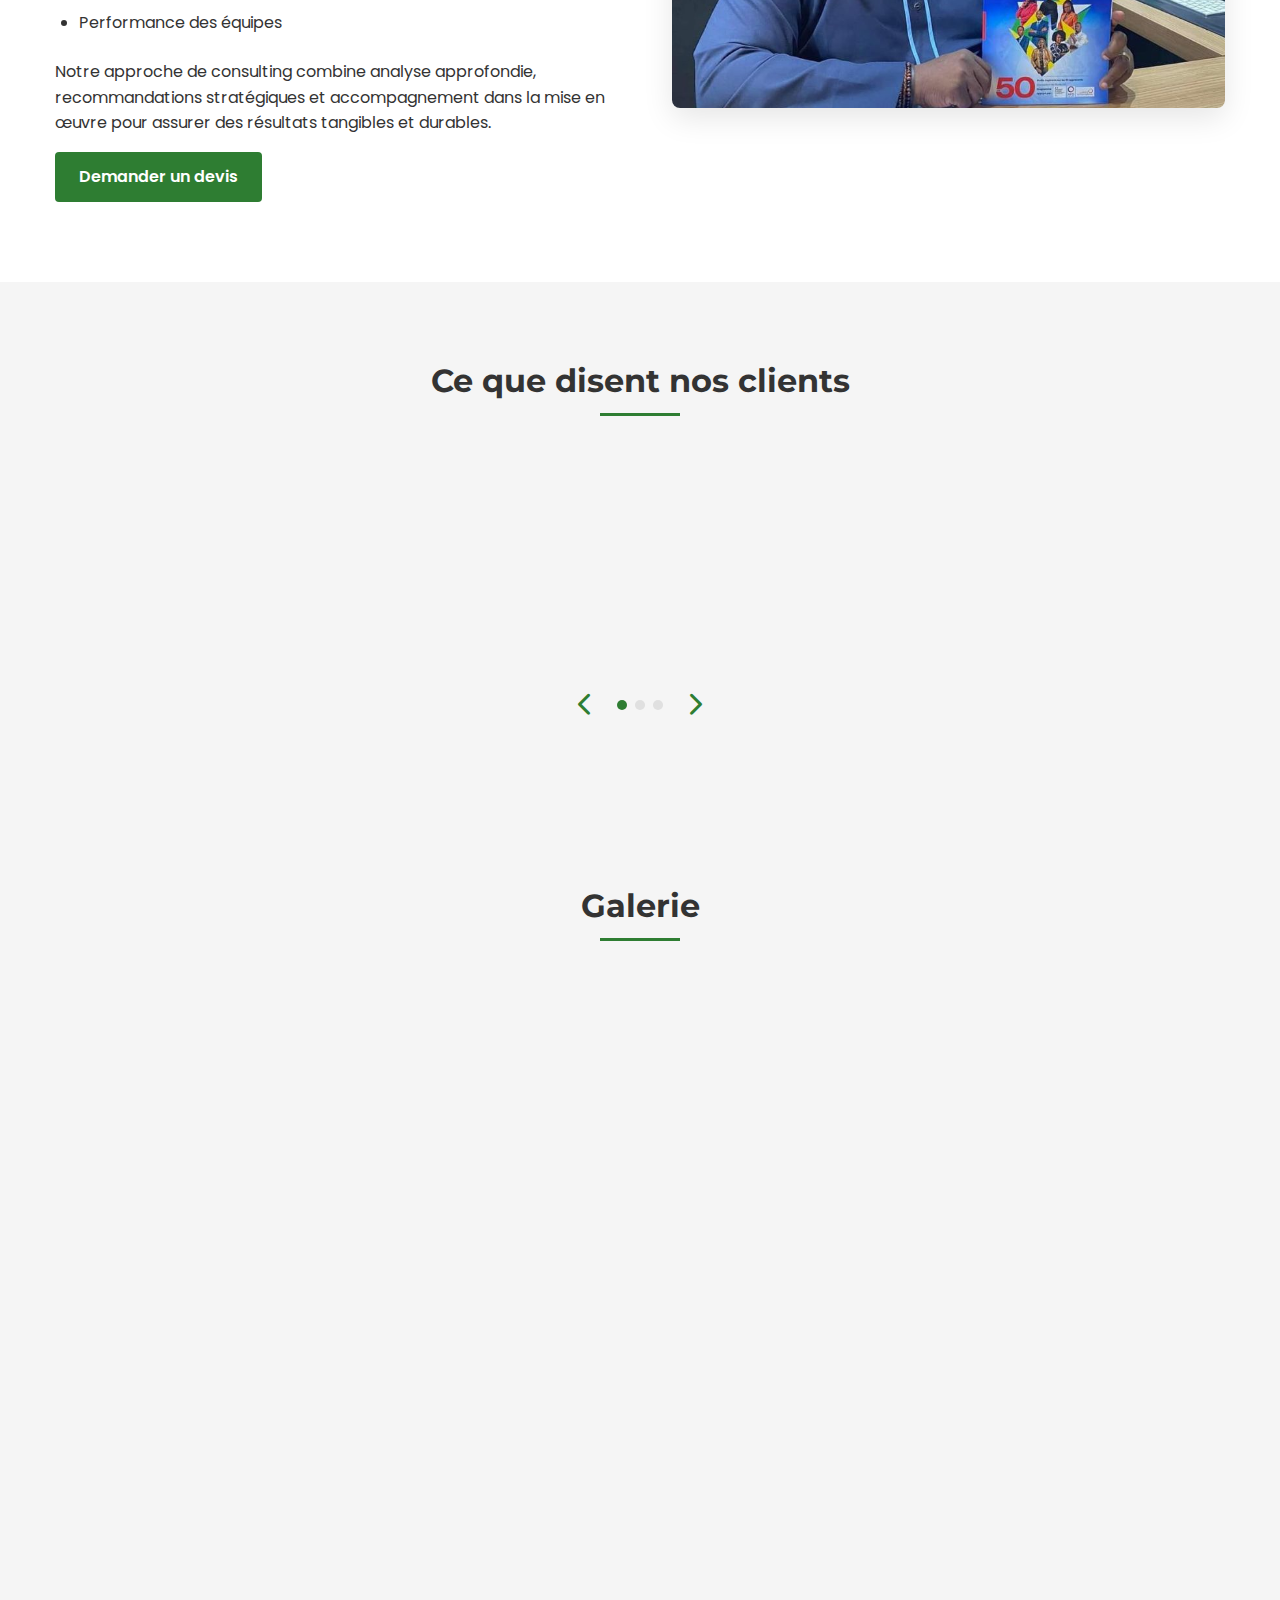
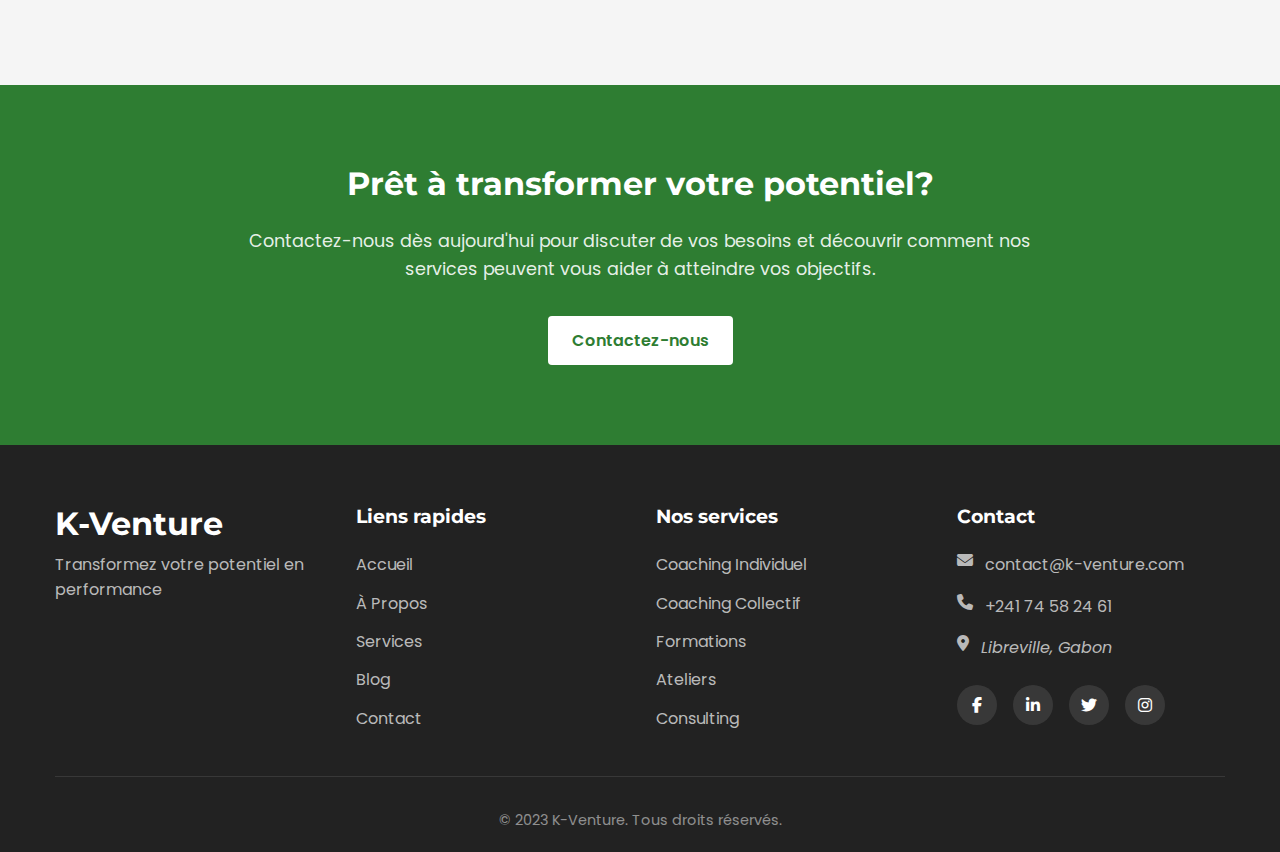
<file: services.html>
<!DOCTYPE html>
<html lang="fr">
<head>
  <meta charset="UTF-8">
  <meta name="viewport" content="width=device-width, initial-scale=1.0">
  <title>Services | K-Venture</title>
  <meta name="description" content="Découvrez les services de coaching et de formation proposés par K-Venture pour les dirigeants, entrepreneurs et organisations.">
  <link rel="stylesheet" href="styles.css">
  <link rel="stylesheet" href="https://cdnjs.cloudflare.com/ajax/libs/font-awesome/6.4.0/css/all.min.css">
  <link rel="preconnect" href="https://fonts.googleapis.com">
  <link rel="preconnect" href="https://fonts.gstatic.com" crossorigin>
  <link href="https://fonts.googleapis.com/css2?family=Montserrat:wght@300;400;500;600;700&family=Poppins:wght@300;400;500;600;700&display=swap" rel="stylesheet">
</head>
<body>
  <header>
    <div class="container">
      <div class="header-content">
        <div class="logo">
          <a href="index.html">
            <img class= "logo-entete" src="../photo/logo.png" alt="K-Venture">
          </a>
        </div>
        <nav>
          <ul class="nav-links">
            <li><a href="index.html">Accueil</a></li>
            <li><a href="about.html">À Propos</a></li>
            <li><a href="services.html" class="active">Services</a></li>
            <li><a href="blog.html">Blog</a></li>
            <li><a href="contact.html">Contact</a></li>
          </ul>
          <div class="mobile-menu-btn">
            <span></span>
            <span></span>
            <span></span>
          </div>
        </nav>
      </div>
    </div>
  </header>

  <main>
    <!-- Page Header -->
    <section class="page-header">
      <div class="container">
        <h1>Nos Services</h1>
        <p>Des solutions sur mesure pour votre transformation personnelle et organisationnelle</p>
      </div>
    </section>

    <!-- Individual Coaching -->
    <section id="individual" class="service-section">
      <div class="container">
        <div class="service-grid">
          <div class="service-content">
            <h2>Coaching Individuel</h2>
            <p>Notre programme de coaching individuel est conçu pour accompagner les dirigeants, entrepreneurs et cadres supérieurs dans leur développement personnel et professionnel. À travers des sessions personnalisées, nous vous aidons à identifier vos forces, surmonter vos obstacles et atteindre vos objectifs.</p>
            
            <div class="service-features">
              <h3>Ce que comprend notre coaching individuel :</h3>
              <ul>
                <li>Évaluation approfondie de votre profil de leadership</li>
                <li>Sessions individuelles régulières (en présentiel ou à distance)</li>
                <li>Plan d'action personnalisé</li>
                <li>Outils et ressources exclusifs</li>
                <li>Suivi et accompagnement continu</li>
              </ul>
            </div>
            
            <div class="service-benefits">
              <h3>Bénéfices :</h3>
              <ul>
                <li>Développement de vos compétences en leadership</li>
                <li>Amélioration de votre prise de décision</li>
                <li>Renforcement de votre confiance en vous</li>
                <li>Meilleure gestion du stress et des défis</li>
                <li>Équilibre vie professionnelle/vie personnelle</li>
              </ul>
            </div>
            
            <a href="contact.html" class="btn btn-primary">Demander un devis</a>
          </div>
          <div class="service-image">
            <img src="../photo/individul.jpg" alt="Coaching Individuel K-Venture">
          </div>
        </div>
      </div>
    </section>

    <!-- Collective Coaching -->
    <section id="collective" class="service-section bg-light">
      <div class="container">
        <div class="service-grid reverse">
          <div class="service-image">
            <img src="../photo/collective.jpg" alt="Coaching Collectif K-Venture">
          </div>
          <div class="service-content">
            <h2>Coaching Collectif</h2>
            <p>Notre programme de coaching collectif vise à transformer la dynamique de votre équipe et à créer une culture d'excellence et de collaboration. Nous travaillons avec des équipes de toutes tailles pour améliorer leur cohésion, leur communication et leur performance.</p>
            
            <div class="service-features">
              <h3>Ce que comprend notre coaching collectif :</h3>
              <ul>
                <li>Évaluation de la dynamique d'équipe</li>
                <li>Sessions de coaching en groupe</li>
                <li>Ateliers interactifs</li>
                <li>Outils de collaboration et de communication</li>
                <li>Plan d'action collectif</li>
                <li>Suivi et évaluation des progrès</li>
              </ul>
            </div>
            
            <div class="service-benefits">
              <h3>Bénéfices :</h3>
              <ul>
                <li>Amélioration de la cohésion d'équipe</li>
                <li>Communication plus efficace</li>
                <li>Résolution de conflits</li>
                <li>Innovation et créativité accrues</li>
                <li>Performance collective optimisée</li>
              </ul>
            </div>
            
            <a href="contact.html" class="btn btn-primary">Demander un devis</a>
          </div>
        </div>
      </div>
    </section>

    <!-- Training Programs -->
    <section id="training" class="service-section">
      <div class="container">
        <div class="service-grid">
          <div class="service-content">
            <h2>Formations</h2>
            <p>Nos programmes de formation sont conçus pour développer les compétences de leadership et de management au sein de votre organisation. Chaque formation est adaptée aux besoins spécifiques de votre entreprise et peut être dispensée en présentiel ou à distance.</p>
            
            <div class="training-programs">
              <h3>Nos programmes de formation :</h3>
              
              <div class="training-card">
                <h4>Leadership Transformationnel</h4>
                <p>Développez les compétences essentielles pour inspirer, motiver et guider votre équipe vers l'excellence.</p>
                <ul>
                  <li>Durée : 2 jours</li>
                  <li>Pour : Dirigeants, managers, chefs d'équipe</li>
                </ul>
              </div>
              
              <div class="training-card">
                <h4>Communication Efficace</h4>
                <p>Maîtrisez l'art de la communication pour influencer, persuader et inspirer confiance.</p>
                <ul>
                  <li>Durée : 1 jour</li>
                  <li>Pour : Tous les niveaux</li>
                </ul>
              </div>
              
              <div class="training-card">
                <h4>Gestion du Changement</h4>
                <p>Apprenez à naviguer et à diriger efficacement les processus de changement organisationnel.</p>
                <ul>
                  <li>Durée : 2 jours</li>
                  <li>Pour : Dirigeants, managers, responsables de projet</li>
                </ul>
              </div>
              
              <div class="training-card">
                <h4>Intelligence Émotionnelle</h4>
                <p>Développez votre conscience de soi et votre capacité à gérer les émotions pour un leadership plus efficace.</p>
                <ul>
                  <li>Durée : 1 jour</li>
                  <li>Pour : Tous les niveaux</li>
                </ul>
              </div>
            </div>
            
            <a href="contact.html" class="btn btn-primary">Demander un devis</a>
          </div>
          <div class="service-image">
            <img src="../photo/programme.png" alt="Formations K-Venture">
          </div>
        </div>
      </div>
    </section>

    <!-- Workshops -->
    <section id="workshops" class="service-section bg-light">
      <div class="container">
        <div class="service-grid reverse">
          <div class="service-image">
            <img src="../photo/atelier.jpg" alt="Ateliers K-Venture">
          </div>
          <div class="service-content">
            <h2>Ateliers</h2>
            <p>Nos ateliers interactifs sont conçus pour aborder des sujets spécifiques liés au leadership et au développement personnel dans un format condensé et dynamique. Parfaits pour les équipes qui souhaitent se concentrer sur une compétence particulière.</p>
            
            <div class="workshop-list">
              <h3>Exemples d'ateliers :</h3>
              <ul>
                <li>Résolution créative de problèmes (3 heures)</li>
                <li>Prise de décision efficace (4 heures)</li>
                <li>Gestion du temps et des priorités (3 heures)</li>
                <li>Feedback constructif (4 heures)</li>
                <li>Développement de la résilience (3 heures)</li>
              </ul>
            </div>
            
            <p>Chaque atelier comprend des exercices pratiques, des discussions de groupe et des outils concrets que les participants peuvent immédiatement mettre en pratique.</p>
            
            <a href="contact.html" class="btn btn-primary">Demander un devis</a>
          </div>
        </div>
      </div>
    </section>

    <!-- Consulting -->
    <section id="consulting" class="service-section">
      <div class="container">
        <div class="service-grid">
          <div class="service-content">
            <h2>Consulting</h2>
            <p>Notre service de consulting offre une expertise stratégique pour aider votre organisation à relever ses défis spécifiques et à atteindre ses objectifs. Nous travaillons en étroite collaboration avec votre équipe de direction pour développer des solutions sur mesure.</p>
            
            <div class="consulting-areas">
              <h3>Domaines d'expertise :</h3>
              <ul>
                <li>Développement organisationnel</li>
                <li>Gestion du changement</li>
                <li>Stratégie de leadership</li>
                <li>Culture d'entreprise</li>
                <li>Performance des équipes</li>
              </ul>
            </div>
            
            <p>Notre approche de consulting combine analyse approfondie, recommandations stratégiques et accompagnement dans la mise en œuvre pour assurer des résultats tangibles et durables.</p>
            
            <a href="contact.html" class="btn btn-primary">Demander un devis</a>
          </div>
          <div class="service-image">
            <img src="../photo/Sylvere-Boussamba-.jpg" alt="Consulting K-Venture">
          </div>
        </div>
      </div>
    </section>

    <!-- Testimonials -->
    <section class="testimonials">
      <div class="container">
        <h2 class="section-title">Ce que disent nos clients</h2>
        <div class="testimonial-slider">
          <div class="testimonial-slide active">
            <div class="testimonial-content">
              <p>"Le coaching avec Sylvère a transformé notre approche du leadership. Notre équipe est désormais plus soudée et performante."</p>
              <div class="testimonial-author">
                <h4>Marie Dupont</h4>
                <p>DRH, Entreprise internationale</p>
              </div>
            </div>
          </div>
          <div class="testimonial-slide">
            <div class="testimonial-content">
              <p>"Une expérience transformationnelle qui m'a permis de développer mes compétences en leadership et d'atteindre mes objectifs professionnels."</p>
              <div class="testimonial-author">
                <h4>Jean Martin</h4>
                <p>CEO, Startup innovante</p>
              </div>
            </div>
          </div>
          <div class="testimonial-slide">
            <div class="testimonial-content">
              <p>"Les formations de K-Venture ont apporté une réelle valeur ajoutée à notre organisation. Nous avons constaté des résultats concrets."</p>
              <div class="testimonial-author">
                <h4>Sophie Laurent</h4>
                <p>Directrice, ONG internationale</p>
              </div>
            </div>
          </div>
        </div>
        <div class="testimonial-controls">
          <button class="prev-testimonial"><i class="fas fa-chevron-left"></i></button>
          <div class="testimonial-dots">
            <span class="dot active" data-index="0"></span>
            <span class="dot" data-index="1"></span>
            <span class="dot" data-index="2"></span>
          </div>
          <button class="next-testimonial"><i class="fas fa-chevron-right"></i></button>
        </div>
      </div>
    </section>

    <!-- Gallery -->
    <section class="gallery">
      <div class="container">
        <h2 class="section-title">Galerie</h2>
        <div class="gallery-grid">
          <div class="gallery-item">
            <img src="../photo/collective.jpg" alt="Session de coaching K-Venture">
          </div>
          <div class="gallery-item">
            <img src="../photo/atelier.jpg" alt="Formation K-Venture">
          </div>
          <div class="gallery-item">
            <img src="../photo/atelier2.jpg" alt="Atelier K-Venture">
          </div>
          <div class="gallery-item">
            <img src="../photo/conf.jpg" alt="Conférence K-Venture">
          </div>
          <div class="gallery-item">
            <img src="../photo/conference.jpg" alt="Équipe K-Venture">
          </div>
          <div class="gallery-item">
            <img src="../photo/client.jpg" alt="Clients K-Venture">
          </div>
        </div>
      </div>
    </section>

    <!-- CTA Section -->
    <section class="cta-section">
      <div class="container">
        <div class="cta-content">
          <h2>Prêt à transformer votre potentiel?</h2>
          <p>Contactez-nous dès aujourd'hui pour discuter de vos besoins et découvrir comment nos services peuvent vous aider à atteindre vos objectifs.</p>
          <a href="contact.html" class="btn btn-primary">Contactez-nous</a>
        </div>
      </div>
    </section>
  </main>

  <footer>
    <div class="container">
      <div class="footer-content">
        <div class="footer-logo">
          <h2>K-Venture</h2>
          <p>Transformez votre potentiel en performance</p>
        </div>
        <div class="footer-links">
          <h3>Liens rapides</h3>
          <ul>
            <li><a href="index.html">Accueil</a></li>
            <li><a href="about.html">À Propos</a></li>
            <li><a href="services.html">Services</a></li>
            <li><a href="blog.html">Blog</a></li>
            <li><a href="contact.html">Contact</a></li>
          </ul>
        </div>
        <div class="footer-services">
          <h3>Nos services</h3>
          <ul>
            <li><a href="services.html#individual">Coaching Individuel</a></li>
            <li><a href="services.html#collective">Coaching Collectif</a></li>
            <li><a href="services.html#training">Formations</a></li>
            <li><a href="services.html#workshops">Ateliers</a></li>
            <li><a href="services.html#consulting">Consulting</a></li>
          </ul>
        </div>
        <div class="footer-contact">
          <h3>Contact</h3>
          <ul>
            <li><i class="fas fa-envelope"></i> <a href="mailto:contact@k-venture.com">contact@k-venture.com</a></li>
            <li><i class="fas fa-phone"></i> <a href="tel:+123456789">+241 74 58 24 61</a></li>
            <li><i class="fas fa-map-marker-alt"></i> <address>Libreville, Gabon</address></li>
          </ul>
          <div class="social-links">
            <a href="#" target="_blank"><i class="fab fa-facebook-f"></i></a>
            <a href="#" target="_blank"><i class="fab fa-linkedin-in"></i></a>
            <a href="#" target="_blank"><i class="fab fa-twitter"></i></a>
            <a href="#" target="_blank"><i class="fab fa-instagram"></i></a>
          </div>
        </div>
      </div>
      <div class="footer-bottom">
        <p>&copy; 2023 K-Venture. Tous droits réservés.</p>
      </div>
    </div>
  </footer>

  <script src="script.js"></script>
</body>
</html>
</file>
<file: styles.css>
/* Base Styles */
:root {
  --primary-color: #2e7d32;
  --primary-light: #4caf50;
  --primary-dark: #1e5631;
  --accent-color: #a4de02;
  --text-color: #333333;
  --text-light: #666666;
  --background-color: #ffffff;
  --background-light: #f5f5f5;
  --background-dark: #eeeeee;
  --border-color: #e0e0e0;
  --success-color: #4caf50;
  --error-color: #f44336;
  --warning-color: #ffc107;
  --info-color: #2196f3;
}

* {
  margin: 0;
  padding: 0;
  box-sizing: border-box;
}

html {
  scroll-behavior: smooth;
}

body {
  font-family: "Poppins", sans-serif;
  font-size: 16px;
  line-height: 1.6;
  color: var(--text-color);
  background-color: var(--background-color);
}

h1,
h2,
h3,
h4,
h5,
h6 {
  font-family: "Montserrat", sans-serif;
  font-weight: 700;
  line-height: 1.2;
  margin-bottom: 1rem;
  color: var(--text-color);
}

h1 {
  font-size: 2.5rem;
}

h2 {
  font-size: 2rem;
}

h3 {
  font-size: 1.5rem;
}

h4 {
  font-size: 1.25rem;
}

p {
  margin-bottom: 1rem;
}

a {
  color: var(--primary-color);
  text-decoration: none;
  transition: all 0.3s ease;
}

a:hover {
  color: var(--primary-dark);
}

ul,
ol {
  list-style: none;
  margin-bottom: 1rem;
}

img {
  max-width: 100%;
  height: auto;
  display: block;
}

.container {
  width: 100%;
  max-width: 1200px;
  margin: 0 auto;
  padding: 0 15px;
}

.section-title {
  text-align: center;
  margin-bottom: 2.5rem;
  position: relative;
  padding-bottom: 1rem;
}

.section-title::after {
  content: "";
  position: absolute;
  bottom: 0;
  left: 50%;
  transform: translateX(-50%);
  width: 80px;
  height: 3px;
  background-color: var(--primary-color);
}

.btn {
  display: inline-block;
  padding: 12px 24px;
  border-radius: 4px;
  font-weight: 600;
  text-align: center;
  cursor: pointer;
  transition: all 0.3s ease;
  border: none;
  font-size: 1rem;
}

.btn-primary {
  background-color: var(--primary-color);
  color: white;
}

.btn-primary:hover {
  background-color: var(--primary-dark);
  color: white;
}

.btn-secondary {
  background-color: transparent;
  color: var(--primary-color);
  border: 2px solid var(--primary-color);
}

.btn-secondary:hover {
  background-color: var(--primary-color);
  color: white;
}

.read-more {
  display: inline-block;
  color: var(--primary-color);
  font-weight: 600;
  position: relative;
  padding-right: 20px;
}


.read-more::after {
  content: "→";
  position: absolute;
  right: 0;
  top: 50%;
  transform: translateY(-50%);
  transition: all 0.3s ease;
}

.read-more:hover::after {
  right: -5px;
}

.bg-light {
  background-color: var(--background-light);
}

/* Header Styles */
header {
  position: sticky;
  top: 0;
  z-index: 1000;
  background-color: white;
  box-shadow: 0 2px 10px rgba(0, 0, 0, 0.1);
}

.header-content {
  display: flex;
  justify-content: space-between;
  align-items: center;
  height: 80px;
}

.logo h1 {
 
  font-size: 1.2rem;
  margin-bottom: 0;
  color: var(--primary-color);
}

.logo-entete {
  width: 100px; /* Ajustez la largeur selon vos besoins */
  height: auto; /* Maintient le ratio d'aspect de l'image */
}

.nav-links {
  display: flex;
  gap: 2rem;
}

.nav-links a {
  color: var(--text-color);
  font-weight: 500;
  position: relative;
}

.nav-links a::after {
  content: "";
  position: absolute;
  bottom: -5px;
  left: 0;
  width: 0;
  height: 2px;
  background-color: var(--primary-color);
  transition: width 0.3s ease;
}

.nav-links a:hover::after,
.nav-links a.active::after {
  width: 100%;
}

.mobile-menu-btn {
  display: none;
  flex-direction: column;
  justify-content: space-between;
  width: 30px;
  height: 20px;
  cursor: pointer;
}

.mobile-menu-btn span {
  display: block;
  height: 3px;
  width: 100%;
  background-color: var(--text-color);
  border-radius: 3px;
  transition: all 0.3s ease;
}

/* Hero Section */
.hero {
  background-image: url('../photo/accueil2.jpg');
  background-size: cover;
  background-position: center;
  background-repeat: no-repeat;
  color: white; /* Assurez-vous que le texte est lisible sur l'image de fond */
  padding: 100px 0; /* Ajustez le padding selon vos besoins */
  position: relative;
  display: flex;
  align-items: center; /* Centre le contenu verticalement */
  justify-content: center; /* Centre le contenu horizontalement */
  text-align: center; /* Centre le texte */
}

.hero .container {
  position: relative;
  z-index: 1;
}

.hero::before {
  content: '';
  position: absolute;
  top: 0;
  left: 0;
  width: 100%;
  height: 100%;
  background: rgba(0, 0, 0, 0.6); /* Augmente l'opacité pour améliorer la lisibilité du texte */
  z-index: 0;
}

.hero-content {
  max-width: 800px;
  margin: 0 auto;
  z-index: 1; /* Assure que le contenu est au-dessus de la superposition sombre */
}

.hero h2 {
  font-size: 3rem;
  margin-bottom: 1.5rem;
  color: #ffffff; /* Couleur du texte */
  text-shadow: 2px 2px 4px rgba(0, 0, 0, 0.7); /* Ombre pour améliorer la lisibilité */
}

.hero p {
  font-size: 1.2rem;
  color: #f0f0f0; /* Couleur du texte */
  margin-bottom: 2rem;
  text-shadow: 1px 1px 3px rgba(0, 0, 0, 0.7); /* Ombre pour améliorer la lisibilité */
}

.cta-buttons {
  display: flex;
  justify-content: center;
  gap: 1rem;
}

.cta-buttons .btn {
  color: white; /* Couleur du texte des boutons */
  text-shadow: 1px 1px 3px rgba(0, 0, 0, 0.7); /* Ombre pour améliorer la lisibilité */
}

/* Services Overview */
.services-overview {
  padding: 80px 0;
}

.services-grid {
  display: grid;
  grid-template-columns: repeat(auto-fit, minmax(300px, 1fr));
  gap: 2rem;
}

.service-card {
  background-color: white;
  border-radius: 8px;
  padding: 2rem;
  box-shadow: 0 5px 15px rgba(0, 0, 0, 0.05);
  transition: all 0.3s ease;
  text-align: center;
}

.service-card:hover {
  transform: translateY(-10px);
  box-shadow: 0 10px 25px rgba(0, 0, 0, 0.1);
}

.service-icon {
  width: 70px;
  height: 70px;
  background-color: var(--primary-light);
  color: white;
  border-radius: 50%;
  display: flex;
  align-items: center;
  justify-content: center;
  margin: 0 auto 1.5rem;
}

.service-icon i {
  font-size: 1.8rem;
}

.service-card h3 {
  margin-bottom: 1rem;
}

.service-card p {
  color: var(--text-light);
  margin-bottom: 1.5rem;
}

/* About Preview */
.about-preview {
  padding: 80px 0;
  background-color: var(--background-light);
}

.about-grid {
  display: flex;
  align-items: flex-start; /* Aligne l'image et le texte au niveau du début du texte */
  gap: 2rem; /* Ajoute un espace entre l'image et le texte */
}

.about-image img {
  max-width: 100%; /* Assure que l'image ne dépasse pas la largeur de son conteneur */
  height: auto; /* Maintient le ratio d'aspect de l'image */
}

/* Clients */
.clients {
  padding: 80px 0;
}

.client-logos {
  display: flex;
  flex-wrap: wrap;
  justify-content: center;
  align-items: center;
  gap: 2rem;
}

.client-logo {
  padding: 1rem;
  filter: grayscale(50%);
  opacity: 1;
}

.client-logo:hover {
  filter: grayscale(0);
  opacity: 1;
  box-shadow: 0 4px 8px rgba(0, 0, 0, 0.2); /* Ajoute une ombre */
}

.client-logo img {
  width: 150px; /* Ajustez la largeur selon vos besoins */
  height: auto; /* Maintient le ratio d'aspect de l'image */
}

/* Testimonials */
.testimonials {
  padding: 80px 0;
  background-color: var(--background-light);
}

.testimonial-slider {
  position: relative;
  max-width: 800px;
  margin: 0 auto;
  overflow: hidden; /* Assurez-vous que les éléments en dehors de la vue sont masqués */
}

.testimonial-slide {
  display: none;
  animation: fadeIn 0.5s ease forwards;
}

.testimonial-slide.active {
  display: block;
}

@keyframes fadeIn {
  from {
    opacity: 0;
    transform: translateY(20px);
  }
  to {
    opacity: 1;
    transform: translateY(0);
  }
}

.testimonial-content {
  background-color: white;
  border-radius: 8px;
  padding: 2rem;
  box-shadow: 0 5px 15px rgba(0, 0, 0, 0.05);
  text-align: center;
  position: relative;
}

.testimonial-content::before {
  content: '"';
  position: absolute;
  top: 10px;
  left: 20px;
  font-size: 5rem;
  color: var(--primary-light);
  opacity: 0.2;
  font-family: Georgia, serif;
  line-height: 1;
}

.testimonial-content p {
  font-style: italic;
  font-size: 1.1rem;
  margin-bottom: 1.5rem;
}

.testimonial-author h4 {
  margin-bottom: 0.2rem;
}

.testimonial-author p {
  font-size: 0.9rem;
  color: var(--text-light);
  margin-bottom: 0;
}

.testimonial-controls {
  display: flex;
  justify-content: center;
  align-items: center;
  margin-top: 2rem;
}

.prev-testimonial,
.next-testimonial {
  background-color: transparent;
  border: none;
  font-size: 1.5rem;
  color: var(--primary-color);
  cursor: pointer;
  padding: 0.5rem;
}

.testimonial-dots {
  display: flex;
  gap: 0.5rem;
  margin: 0 1rem;
}

.dot {
  width: 10px;
  height: 10px;
  border-radius: 50%;
  background-color: var(--border-color);
  cursor: pointer;
  transition: all 0.3s ease;
}

.dot.active {
  background-color: var(--primary-color);
}

/* CTA Section */
.cta-section {
  padding: 80px 0;
  background-color: var(--primary-color);
  color: white;
  text-align: center;
}

.cta-content {
  max-width: 800px;
  margin: 0 auto;
}

.cta-section h2 {
  color: white;
  margin-bottom: 1.5rem;
}

.cta-section p {
  color: rgba(255, 255, 255, 0.9);
  margin-bottom: 2rem;
  font-size: 1.1rem;
}

.cta-section .btn-primary {
  background-color: white;
  color: var(--primary-color);
}

.cta-section .btn-primary:hover {
  background-color: var(--accent-color);
  color: var(--text-color);
}

/* Blog Preview */
.blog-preview {
  padding: 80px 0;
}

.blog-grid {
  display: grid;
  grid-template-columns: repeat(auto-fit, minmax(300px, 1fr));
  gap: 2rem;
}

.blog-card {
  background-color: white;
  border-radius: 8px;
  overflow: hidden;
  box-shadow: 0 5px 15px rgba(0, 0, 0, 0.05);
  transition: all 0.3s ease;
}

.blog-card:hover {
  transform: translateY(-10px);
  box-shadow: 0 10px 25px rgba(0, 0, 0, 0.1);
}

.blog-image {
  height: 200px;
  overflow: hidden;
}

.blog-image img {
  width: 100%;
  height: 100%;
  object-fit: cover;
  transition: all 0.5s ease;
}

.blog-card:hover .blog-image img {
  transform: scale(1.1);
}

.blog-content {
  padding: 1.5rem;
}

.blog-content h3 {
  font-size: 1.2rem;
  margin-bottom: 1rem;
}

.blog-content p {
  color: var(--text-light);
  margin-bottom: 1.5rem;
}

.blog-cta {
  text-align: center;
  margin-top: 3rem;
}

/* Newsletter */
.newsletter {
  padding: 80px 0;
  background-color: var(--background-light);
}

.newsletter-content {
  max-width: 800px;
  margin: 0 auto;
  text-align: center;
}

.newsletter h2 {
  margin-bottom: 1.5rem;
}

.newsletter p {
  color: var(--text-light);
  margin-bottom: 2rem;
}

.newsletter-form {
  max-width: 500px;
  margin: 0 auto;
}

.form-group {
  display: flex;
  gap: 0.5rem;
  margin-bottom: 1rem;
}

.form-group input {
  flex: 1;
  padding: 12px 15px;
  border: 1px solid var(--border-color);
  border-radius: 4px;
  font-size: 1rem;
}

.form-consent {
  display: flex;
  align-items: flex-start;
  gap: 0.5rem;
  text-align: left;
}

.form-consent input {
  margin-top: 5px;
}

.form-consent label {
  font-size: 0.9rem;
  color: var(--text-light);
}

/* Footer */
footer {
  background-color: #222;
  color: white;
  padding: 60px 0 20px;
}

.footer-content {
  display: grid;
  grid-template-columns: repeat(auto-fit, minmax(200px, 1fr));
  gap: 2rem;
  margin-bottom: 2rem;
}

.footer-logo h2 {
  color: white;
  margin-bottom: 0.5rem;
}

.footer-logo p {
  color: rgba(255, 255, 255, 0.7);
}

.footer-links h3,
.footer-services h3,
.footer-contact h3 {
  color: white;
  font-size: 1.2rem;
  margin-bottom: 1.5rem;
}

.footer-links ul,
.footer-services ul,
.footer-contact ul {
  margin-bottom: 0;
}

.footer-links a,
.footer-services a {
  color: rgba(255, 255, 255, 0.7);
  display: block;
  margin-bottom: 0.8rem;
  transition: all 0.3s ease;
}

.footer-links a:hover,
.footer-services a:hover {
  color: white;
  transform: translateX(5px);
}

.footer-contact ul li {
  display: flex;
  align-items: flex-start;
  gap: 0.8rem;
  margin-bottom: 1rem;
  color: rgba(255, 255, 255, 0.7);
}

.footer-contact a {
  color: rgba(255, 255, 255, 0.7);
  transition: all 0.3s ease;
}

.footer-contact a:hover {
  color: white;
}

.social-links {
  display: flex;
  gap: 1rem;
  margin-top: 1.5rem;
}

.social-links a {
  display: flex;
  align-items: center;
  justify-content: center;
  width: 40px;
  height: 40px;
  background-color: rgba(255, 255, 255, 0.1);
  color: white;
  border-radius: 50%;
  transition: all 0.3s ease;
}

.social-links a:hover {
  background-color: var(--primary-color);
  transform: translateY(-5px);
}

.footer-bottom {
  text-align: center;
  padding-top: 2rem;
  border-top: 1px solid rgba(255, 255, 255, 0.1);
}

.footer-bottom p {
  color: rgba(255, 255, 255, 0.5);
  font-size: 0.9rem;
  margin-bottom: 0;
}

/* Page Header */
.page-header {
  background-color: var(--primary-color);
  color: white;
  padding: 60px 0;
  text-align: center;
}

.page-header h1 {
  color: white;
  margin-bottom: 0.5rem;
}

.page-header p {
  color: rgba(255, 255, 255, 0.9);
  font-size: 1.2rem;
  margin-bottom: 0;
}

/* About Page Styles */
.about-sylvere {
  padding: 80px 0;
}

.credentials {
  margin: 2rem 0;
}

.credentials h4 {
  color: var(--primary-color);
  margin-bottom: 1rem;
}

.credentials ul {
  list-style: disc;
  padding-left: 1.5rem;
}

.credentials li {
  margin-bottom: 0.5rem;
}

.video-container {
  margin-top: 2rem;
  position: relative;
  padding-bottom: 56.25%; /* 16:9 Aspect Ratio */
  height: 0;
  overflow: hidden;
}

.video-container iframe {
  position: absolute;
  top: 0;
  left: 0;
  width: 100%;
  height: 100%;
  border-radius: 8px;
}

.mission-values {
  padding: 80px 0;
  background-color: var(--background-light);
}

.mission-content {
  text-align: center;
  max-width: 800px;
  margin: 0 auto 4rem;
}

.values-grid {
  display: grid;
  grid-template-columns: repeat(auto-fit, minmax(250px, 1fr));
  gap: 2rem;
}

.value-card {
  background-color: white;
  border-radius: 8px;
  padding: 2rem;
  box-shadow: 0 5px 15px rgba(0, 0, 0, 0.05);
  text-align: center;
  transition: all 0.3s ease;
}

.value-card:hover {
  transform: translateY(-10px);
  box-shadow: 0 10px 25px rgba(0, 0, 0, 0.1);
}

.value-icon {
  width: 70px;
  height: 70px;
  background-color: var(--primary-light);
  color: white;
  border-radius: 50%;
  display: flex;
  align-items: center;
  justify-content: center;
  margin: 0 auto 1.5rem;
}

.value-icon i {
  font-size: 1.8rem;
}

.approach {
  padding: 80px 0;
}

.approach-content {
  max-width: 800px;
  margin: 0 auto;
}

.approach-steps {
  margin-top: 3rem;
}

.step {
  display: flex;
  gap: 1.5rem;
  margin-bottom: 2rem;
}

.step-number {
  width: 50px;
  height: 50px;
  background-color: var(--primary-color);
  color: white;
  border-radius: 50%;
  display: flex;
  align-items: center;
  justify-content: center;
  font-weight: 700;
  font-size: 1.2rem;
  flex-shrink: 0;
}

.step-content h3 {
  margin-bottom: 0.5rem;
}

/* Services Page Styles */
.service-section {
  padding: 80px 0;
}

.service-grid {
  display: grid;
  grid-template-columns: 1fr 1fr;
  gap: 4rem;
  align-items: center;
}

.service-grid.reverse {
  grid-template-columns: 1fr 1fr;
}

.service-image img {
  border-radius: 8px;
  box-shadow: 0 10px 30px rgba(0, 0, 0, 0.1);
}

.service-features,
.service-benefits {
  margin: 1.5rem 0;
}

.service-features h3,
.service-benefits h3 {
  color: var(--primary-color);
  margin-bottom: 1rem;
}

.service-features ul,
.service-benefits ul {
  list-style: disc;
  padding-left: 1.5rem;
}

.service-features li,
.service-benefits li {
  margin-bottom: 0.5rem;
}

.training-programs {
  margin: 1.5rem 0;
}

.training-programs h3 {
  color: var(--primary-color);
  margin-bottom: 1.5rem;
}

.training-card {
  background-color: var(--background-light);
  border-radius: 8px;
  padding: 1.5rem;
  margin-bottom: 1.5rem;
}

.training-card h4 {
  color: var(--primary-color);
  margin-bottom: 0.5rem;
}

.training-card ul {
  list-style: none;
  padding-left: 0;
  margin-top: 1rem;
}

.training-card li {
  font-size: 0.9rem;
  color: var(--text-light);
}

.workshop-list {
  margin: 1.5rem 0;
}

.workshop-list h3 {
  color: var(--primary-color);
  margin-bottom: 1rem;
}

.workshop-list ul {
  list-style: disc;
  padding-left: 1.5rem;
}

.workshop-list li {
  margin-bottom: 0.5rem;
}

.consulting-areas {
  margin: 1.5rem 0;
}

.consulting-areas h3 {
  color: var(--primary-color);
  margin-bottom: 1rem;
}

.consulting-areas ul {
  list-style: disc;
  padding-left: 1.5rem;
}

.consulting-areas li {
  margin-bottom: 0.5rem;
}

.gallery {
  padding: 80px 0;
  background-color: var(--background-light);
}

.gallery-grid {
  display: grid;
  grid-template-columns: repeat(auto-fit, minmax(300px, 1fr));
  gap: 1.5rem;
}

.gallery-item {
  border-radius: 8px;
  overflow: hidden;
  box-shadow: 0 5px 15px rgba(0, 0, 0, 0.05);
}

.gallery-item img {
  width: 100%;
  height: 300px;
  object-fit: cover;
  transition: all 0.5s ease;
}

.gallery-item:hover img {
  transform: scale(1.1);
}

/* Blog Page Styles */
.blog-content {
  padding: 80px 0;
}

.blog-layout {
  display: grid;
  grid-template-columns: 2fr 1fr;
  gap: 3rem;
}

.featured-article {
  background-color: white;
  border-radius: 8px;
  overflow: hidden;
  box-shadow: 0 5px 15px rgba(0, 0, 0, 0.05);
  margin-bottom: 3rem;
}

.article-content {
  padding: 2rem;
}

.article-meta {
  display: flex;
  gap: 1rem;
  margin-bottom: 1rem;
}

.category {
  color: var(--primary-color);
  font-weight: 600;
}

.date {
  color: var(--text-light);
}

.pagination {
  display: flex;
  justify-content: center;
  gap: 0.5rem;
  margin-top: 3rem;
}

.pagination a {
  display: flex;
  align-items: center;
  justify-content: center;
  width: 40px;
  height: 40px;
  border-radius: 50%;
  background-color: white;
  color: var(--text-color);
  font-weight: 600;
  box-shadow: 0 2px 5px rgba(0, 0, 0, 0.1);
  transition: all 0.3s ease;
}

.pagination a.next {
  width: auto;
  padding: 0 1.5rem;
  border-radius: 20px;
}

.pagination a.active,
.pagination a:hover {
  background-color: var(--primary-color);
  color: white;
}

.sidebar-widget {
  background-color: white;
  border-radius: 8px;
  padding: 2rem;
  box-shadow: 0 5px 15px rgba(0, 0, 0, 0.05);
  margin-bottom: 2rem;
}

.sidebar-widget h3 {
  margin-bottom: 1.5rem;
  position: relative;
  padding-bottom: 0.5rem;
}

.sidebar-widget h3::after {
  content: "";
  position: absolute;
  bottom: 0;
  left: 0;
  width: 50px;
  height: 2px;
  background-color: var(--primary-color);
}

.search-form {
  display: flex;
  gap: 0.5rem;
}

.search-form input {
  flex: 1;
  padding: 10px 15px;
  border: 1px solid var(--border-color);
  border-radius: 4px;
  font-size: 1rem;
}

.search-form button {
  background-color: var(--primary-color);
  color: white;
  border: none;
  border-radius: 4px;
  padding: 0 15px;
  cursor: pointer;
  transition: all 0.3s ease;
}

.search-form button:hover {
  background-color: var(--primary-dark);
}

.categories-widget ul li {
  margin-bottom: 0.8rem;
}

.categories-widget a {
  display: flex;
  justify-content: space-between;
  color: var(--text-color);
  transition: all 0.3s ease;
}

.categories-widget a:hover {
  color: var(--primary-color);
  transform: translateX(5px);
}

.recent-posts-widget ul li {
  margin-bottom: 1.5rem;
}

.recent-posts-widget a {
  display: flex;
  gap: 1rem;
  color: var(--text-color);
}

.post-image {
  width: 80px;
  height: 80px;
  border-radius: 4px;
  overflow: hidden;
  flex-shrink: 0;
}

.post-image img {
  width: 100%;
  height: 100%;
  object-fit: cover;
}

.post-info h4 {
  font-size: 1rem;
  margin-bottom: 0.3rem;
  transition: all 0.3s ease;
}

.post-info span {
  font-size: 0.8rem;
  color: var(--text-light);
}

.recent-posts-widget a:hover h4 {
  color: var(--primary-color);
}

.ebook-widget {
  text-align: center;
}

.ebook-content img {
  margin: 0 auto 1.5rem;
  border-radius: 8px;
  box-shadow: 0 5px 15px rgba(0, 0, 0, 0.1);
}

.ebook-content h4 {
  margin-bottom: 1rem;
}

.ebook-content p {
  margin-bottom: 1.5rem;
}

.ebook-form {
  display: flex;
  flex-direction: column;
  gap: 1rem;
}

.ebook-form input {
  padding: 10px 15px;
  border: 1px solid var(--border-color);
  border-radius: 4px;
  font-size: 1rem;
}

.tags {
  display: flex;
  flex-wrap: wrap;
  gap: 0.5rem;
}

.tags a {
  display: inline-block;
  padding: 5px 12px;
  background-color: var(--background-light);
  color: var(--text-color);
  border-radius: 4px;
  font-size: 0.9rem;
  transition: all 0.3s ease;
}

.tags a:hover {
  background-color: var(--primary-color);
  color: white;
}

/* Contact Page Styles */
.contact-content {
  padding: 80px 0;
}

.contact-grid {
  display: grid;
  grid-template-columns: 3fr 2fr;
  gap: 3rem;
}

.contact-form-container {
  background-color: white;
  border-radius: 8px;
  padding: 2rem;
  box-shadow: 0 5px 15px rgba(0, 0, 0, 0.05);
}

.contact-form {
  margin-top: 2rem;
}

.contact-form .form-group {
  display: flex;
  flex-direction: column;
  gap: 0.5rem;
  margin-bottom: 1.5rem;
}

.contact-form label {
  font-weight: 500;
}

.contact-form input,
.contact-form select,
.contact-form textarea {
  padding: 12px 15px;
  border: 1px solid var(--border-color);
  border-radius: 4px;
  font-size: 1rem;
  font-family: "Poppins", sans-serif;
}

.contact-form textarea {
  resize: vertical;
}

.contact-info {
  background-color: var(--primary-color);
  color: white;
  border-radius: 8px;
  padding: 2rem;
  box-shadow: 0 5px 15px rgba(0, 0, 0, 0.05);
}

.contact-info h2 {
  color: white;
  margin-bottom: 2rem;
}

.info-item {
  display: flex;
  gap: 1.5rem;
  margin-bottom: 2rem;
}

.info-icon {
  width: 50px;
  height: 50px;
  background-color: rgba(255, 255, 255, 0.1);
  color: white;
  border-radius: 50%;
  display: flex;
  align-items: center;
  justify-content: center;
  flex-shrink: 0;
}

.info-icon i {
  font-size: 1.2rem;
}

.info-content h3 {
  color: white;
  margin-bottom: 0.5rem;
}

.info-content p,
.info-content address {
  color: rgba(255, 255, 255, 0.9);
  margin-bottom: 0;
}

.contact-info .social-links {
  margin-top: 2rem;
  margin-bottom: 2rem;
}

.contact-info .social-links h3 {
  margin-bottom: 1rem;
}

.contact-info .social-icons {
  display: flex;
  gap: 1rem;
}

.contact-cta {
  background-color: rgba(255, 255, 255, 0.1);
  border-radius: 8px;
  padding: 1.5rem;
  margin-top: 2rem;
}

.contact-cta h3 {
  color: white;
  margin-bottom: 1rem;
}

.contact-cta p {
  color: rgba(255, 255, 255, 0.9);
  margin-bottom: 1.5rem;
}

.map-section {
  padding: 80px 0;
  background-color: var(--background-light);
}

.map-container {
  border-radius: 8px;
  overflow: hidden;
  box-shadow: 0 5px 15px rgba(0, 0, 0, 0.05);
}

.faq-section {
  padding: 80px 0;
}

.faq-container {
  max-width: 800px;
  margin: 0 auto;
}

.faq-item {
  background-color: white;
  border-radius: 8px;
  margin-bottom: 1.5rem;
  box-shadow: 0 5px 15px rgba(0, 0, 0, 0.05);
  overflow: hidden;
}

.faq-question {
  display: flex;
  justify-content: space-between;
  align-items: center;
  padding: 1.5rem;
  cursor: pointer;
}

.faq-question h3 {
  margin-bottom: 0;
  font-size: 1.1rem;
}

.faq-toggle {
  color: var(--primary-color);
  transition: all 0.3s ease;
}

.faq-answer {
  padding: 0 1.5rem 1.5rem;
  display: none;
}

.faq-item.active .faq-toggle {
  transform: rotate(45deg);
}

.faq-item.active .faq-answer {
  display: block;
}

/* Team Section */
.team {
  padding: 80px 0;
  background-color: var(--background-light);
}

.team-grid {
  display: grid;
  grid-template-columns: repeat(auto-fit, minmax(250px, 1fr));
  gap: 2rem;
  text-align: center;
}

.team-member {
  background-color: white;
  border-radius: 8px;
  padding: 2rem;
  box-shadow: 0 5px 15px rgba(0, 0, 0, 0.05);
  transition: all 0.3s ease;
}

.team-member:hover {
  transform: translateY(-10px);
  box-shadow: 0 10px 25px rgba(0, 0, 0, 0.1);
}

.team-member img {
  border-radius: 50%;
  width: 150px;
  height: 150px;
  object-fit: cover;
  margin-bottom: 1.5rem;
}

.team-member h3 {
  margin-bottom: 0.5rem;
}

.team-member p {
  color: var(--text-light);
  margin-bottom: 1rem;
}

.team-member .social-links {
  display: flex;
  justify-content: center;
  gap: 1rem;
}

.team-member .social-links a {
  color: var(--primary-color);
  transition: all 0.3s ease;
}

.team-member .social-links a:hover {
  color: var(--primary-dark);
}

/* Responsive Styles */
@media (max-width: 1024px) {
  .about-grid,
  .service-grid {
    grid-template-columns: 1fr;
    gap: 2rem;
  }

  .about-image,
  .service-image {
    max-width: 600px;
    margin: 0 auto;
  }

  .blog-layout {
    grid-template-columns: 1fr;
  }

  .contact-grid {
    grid-template-columns: 1fr;
  }
}

@media (max-width: 768px) {
  h1 {
    font-size: 2rem;
  }

  h2 {
    font-size: 1.8rem;
  }

  .hero h2 {
    font-size: 2.2rem;
  }

  .nav-links {
    display: none;
  }

  .mobile-menu-btn {
    display: flex;
  }

  .cta-buttons {
    flex-direction: column;
    gap: 1rem;
  }

  .cta-buttons .btn {
    width: 100%;
  }

  .footer-content {
    grid-template-columns: 1fr;
  }
}

@media (max-width: 576px) {
  .hero {
    padding: 60px 0;
  }

  .hero h2 {
    font-size: 1.8rem;
  }

  .section-title {
    font-size: 1.8rem;
  }

  .services-grid,
  .blog-grid,
  .values-grid,
  .gallery-grid {
    grid-template-columns: 1fr;
  }

  .form-group {
    flex-direction: column;
  }
}
</file>
